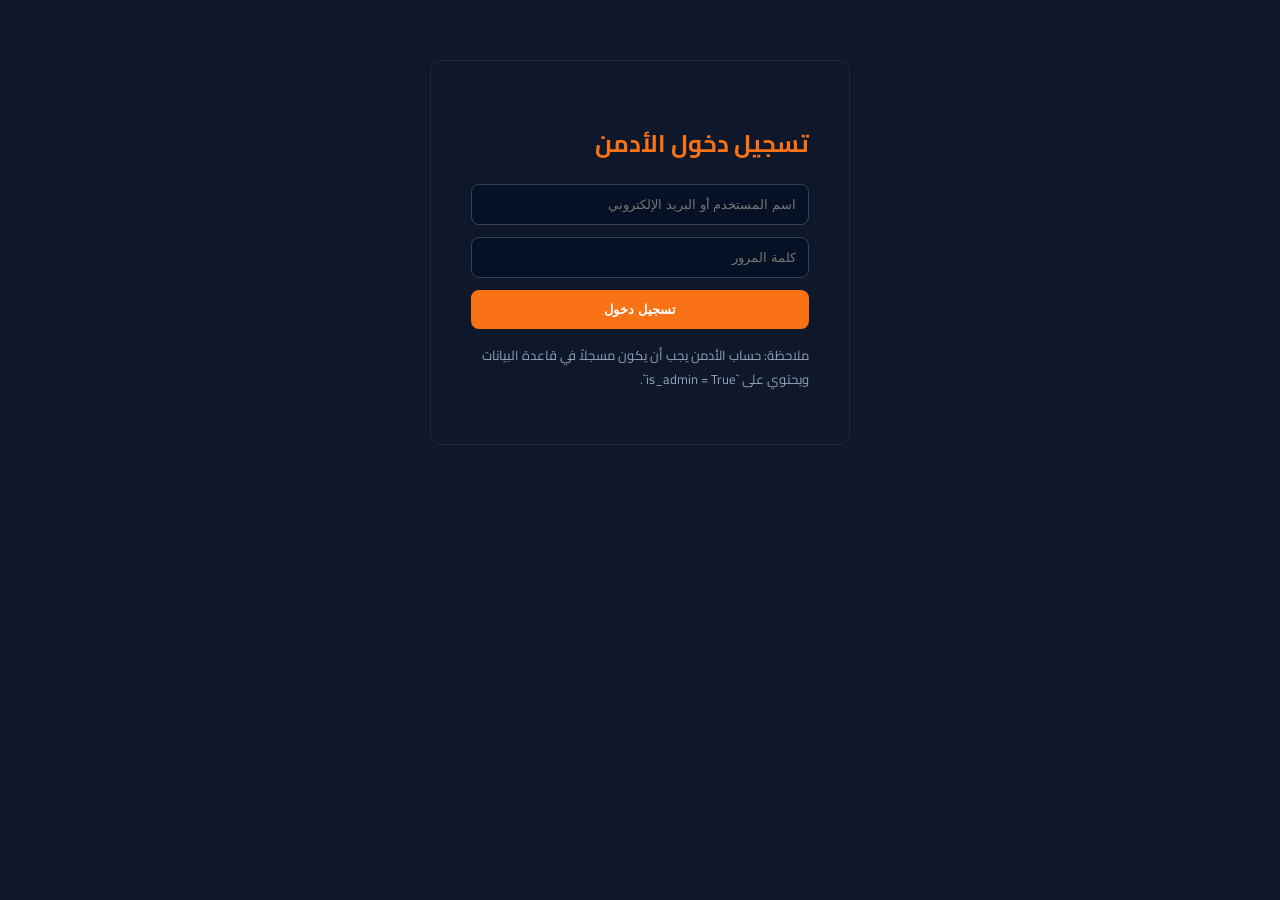
<file: admin/admin_login.html>
<!DOCTYPE html>
<html lang="ar">
<head>
    <meta charset="utf-8">
    <meta name="viewport" content="width=device-width, initial-scale=1">
    <title>Admin Login - Joo Optics</title>
    <link rel="stylesheet" href="admin.css">
<link rel="icon" type="image/svg+xml" href="../favicon.svg">
</head>
<body>
    <div class="login-container" style="direction: rtl; padding:40px; max-width:420px; margin:60px auto; background:#0F172A; border:1px solid #1e293b; border-radius:12px; color:#E2E8F0;">
        <h2 style="color:#F97316; margin-bottom:18px;">تسجيل دخول الأدمن</h2>
        <div id="msg" style="margin-bottom:12px; color:#fca5a5;"></div>
        <form id="adminLoginForm">
            <div style="display:flex; flex-direction:column; gap:12px;">
                <input id="username" placeholder="اسم المستخدم أو البريد الإلكتروني" required style="padding:12px; background:#071126; border:1px solid #334155; color:#fff; border-radius:8px;"/>
                <input id="password" type="password" placeholder="كلمة المرور" required style="padding:12px; background:#071126; border:1px solid #334155; color:#fff; border-radius:8px;"/>
                <button type="submit" style="padding:12px; background:#F97316; border:none; color:#fff; border-radius:8px; font-weight:700; cursor:pointer;">تسجيل دخول</button>
            </div>
        </form>
        <p style="margin-top:14px; color:#94a3b8; font-size:13px;">ملاحظة: حساب الأدمن يجب أن يكون مسجلاً في قاعدة البيانات ويحتوي على `is_admin = True`.</p>
    </div>

    <script>
    document.getElementById('adminLoginForm').addEventListener('submit', async function(e) {
        e.preventDefault();
        const msg = document.getElementById('msg');
        msg.textContent = '';
        const username = document.getElementById('username').value.trim();
        const password = document.getElementById('password').value;

        try {
            const res = await fetch('/api/auth/login', {
                method: 'POST',
                headers: { 'Content-Type': 'application/json' },
                body: JSON.stringify({ username, password })
            });
            const data = await res.json();
            if (!data.success) {
                msg.textContent = data.message || 'خطأ في بيانات الدخول';
                return;
            }

            const token = data.data && data.data.access_token;
            if (!token) {
                msg.textContent = 'لم يتم استلام رمز الدخول (token)';
                return;
            }

            // حفظ التوكن في localStorage كما يعتمد عليه باقي الواجهات
            localStorage.setItem('authToken', token);

            // تحقق سريع من صلاحيات الأدمن عبر طلب الإحصاءات
            const statsRes = await fetch('/api/admin/dashboard-stats', {
                headers: { 'Authorization': 'Bearer ' + token }
            });
            if (statsRes.status === 200) {
                window.location.href = 'admin.html';
            } else if (statsRes.status === 403) {
                // ليس أدمن
                localStorage.removeItem('authToken');
                msg.textContent = 'الحساب لا يملك صلاحيات الأدمن';
            } else {
                // أي خطأ آخر
                const txt = await statsRes.text();
                console.error(txt);
                window.location.href = 'admin.html';
            }

        } catch (err) {
            console.error(err);
            msg.textContent = 'خطأ أثناء محاولة الاتصال بالخادم';
        }
    });
    </script>
</body>
</html>
</file>
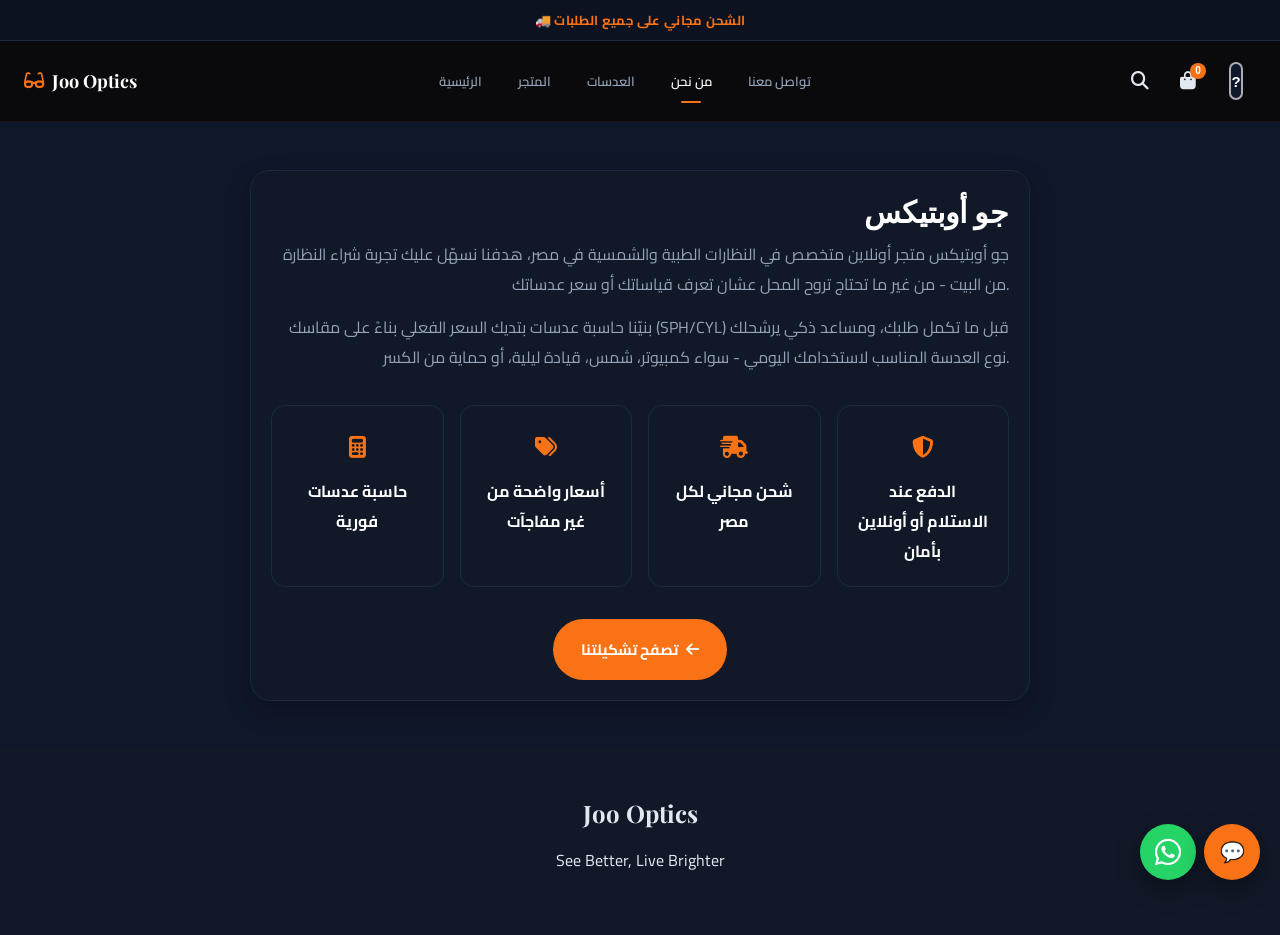
<file: front j/about.html>
<!DOCTYPE html>
<html lang="ar" dir="ltr">
<head>
<meta charset="UTF-8">
<meta name="viewport" content="width=device-width, initial-scale=1.0">
<title>من نحن - Joo Optics</title>
<meta name="description" content="تعرف على Joo Optics - متجرك لشراء النظارات الطبية والشمسية أونلاين في مصر، مع حاسبة عدسات فورية وأسعار واضحة.">
<meta name="robots" content="index, follow">
<meta property="og:type" content="website">
<meta property="og:site_name" content="Joo Optics">
<meta property="og:title" content="من نحن - Joo Optics">
<meta property="og:locale" content="ar_EG">
<link rel="stylesheet" href="https://cdnjs.cloudflare.com/ajax/libs/font-awesome/6.4.0/css/all.min.css">
<link rel="stylesheet" href="style.css">
<link rel="icon" type="image/svg+xml" href="favicon.svg">
</head>
<body>
<div class="announcement-bar">🚚 الشحن مجاني على جميع الطلبات</div>

<header>
    <button class="header-icon-btn nav-toggle-btn" onclick="toggleMobileNav()" aria-label="القائمة">
        <i class="fa-solid fa-bars"></i>
    </button>

    <a href="index.html" style="text-decoration:none;">
        <span class="site-logo"><i class="fa-solid fa-glasses logo-mark"></i> Joo Optics</span>
    </a>

    <nav id="mainNav">
        <a href="index.html">الرئيسية</a>
        <a href="shop.html">المتجر</a>
        <a href="index.html#lens-calculator-section">العدسات</a>
        <a href="about.html" class="active">من نحن</a>
        <a href="contact.html">تواصل معنا</a>
    </nav>

    <div class="header-actions">
        <form class="header-search-form" id="headerSearchForm">
            <input type="text" id="headerSearchInput" placeholder="ابحث عن نظارة...">
        </form>
        <button type="button" class="header-icon-btn" onclick="toggleHeaderSearch()" aria-label="بحث">
            <i class="fa-solid fa-magnifying-glass"></i>
        </button>
        <button type="button" class="header-icon-btn" onclick="showCart()" aria-label="السلة">
            <i class="fa-solid fa-bag-shopping"></i>
            <span class="cart-badge" id="cart-count">0</span>
        </button>
        <button id="userButton" class="header-icon-btn" onclick="toggleUserMenu()" aria-label="الحساب">
            <span id="userAvatarBubble" class="header-avatar">?</span>
        </button>
    </div>

    <div id="userMenu" class="user-dropdown" style="display: none;">
        <button id="loginMenuBtn" onclick="window.location.href='/login.html'">تسجيل الدخول / إنشاء حساب</button>
        <button id="logoutMenuBtn" onclick="logout()" class="danger" style="display: none;">تسجيل الخروج</button>
        <button id="userInfoBtn" onclick="showUserInfo()" style="display: none;">حسابي</button>
    </div>
</header>

<section class="section reveal">
    <div class="card" style="max-width: 780px; margin: 0 auto; text-align: right;">
        <h1 style="font-family:'Playfair Display', serif; color: white; margin-bottom: var(--space-2);">جو أوبتيكس</h1>
        <p style="color: var(--color-text-muted); font-size: var(--text-md); line-height: 1.9;">
            جو أوبتيكس متجر أونلاين متخصص في النظارات الطبية والشمسية في مصر، هدفنا نسهّل عليك تجربة شراء النظارة من البيت - من غير ما تحتاج تروح المحل عشان تعرف قياساتك أو سعر عدساتك.
        </p>
        <p style="color: var(--color-text-muted); font-size: var(--text-md); line-height: 1.9;">
            بنيّنا حاسبة عدسات بتديك السعر الفعلي بناءً على مقاسك (SPH/CYL) قبل ما تكمل طلبك، ومساعد ذكي يرشحلك نوع العدسة المناسب لاستخدامك اليومي - سواء كمبيوتر، شمس، قيادة ليلية، أو حماية من الكسر.
        </p>

        <div style="display:grid; grid-template-columns: repeat(auto-fit, minmax(160px, 1fr)); gap: var(--space-4); margin: var(--space-8) 0;">
            <div style="text-align:center; background: var(--color-surface); border:1px solid var(--color-border); border-radius: var(--radius-md); padding: var(--space-5);">
                <div style="color: var(--color-accent); font-size: 22px; margin-bottom: var(--space-2);"><i class="fa-solid fa-calculator"></i></div>
                <strong style="color:white;">حاسبة عدسات فورية</strong>
            </div>
            <div style="text-align:center; background: var(--color-surface); border:1px solid var(--color-border); border-radius: var(--radius-md); padding: var(--space-5);">
                <div style="color: var(--color-accent); font-size: 22px; margin-bottom: var(--space-2);"><i class="fa-solid fa-tags"></i></div>
                <strong style="color:white;">أسعار واضحة من غير مفاجآت</strong>
            </div>
            <div style="text-align:center; background: var(--color-surface); border:1px solid var(--color-border); border-radius: var(--radius-md); padding: var(--space-5);">
                <div style="color: var(--color-accent); font-size: 22px; margin-bottom: var(--space-2);"><i class="fa-solid fa-truck-fast"></i></div>
                <strong style="color:white;">شحن مجاني لكل مصر</strong>
            </div>
            <div style="text-align:center; background: var(--color-surface); border:1px solid var(--color-border); border-radius: var(--radius-md); padding: var(--space-5);">
                <div style="color: var(--color-accent); font-size: 22px; margin-bottom: var(--space-2);"><i class="fa-solid fa-shield-halved"></i></div>
                <strong style="color:white;">الدفع عند الاستلام أو أونلاين بأمان</strong>
            </div>
        </div>

        <div style="text-align:center; margin-top: var(--space-6);">
            <a class="hero-cta" href="shop.html">تصفح تشكيلتنا <i class="fa-solid fa-arrow-left"></i></a>
        </div>
    </div>
</section>

<footer class="ending-page reveal">
    <h2>Joo Optics</h2>
    <p>See Better, Live Brighter</p>
</footer>
<script src="tracking.js"></script>
<script src="toast.js"></script>
<script src="frontend.js"></script>
<script src="chat-widget.js"></script>
</body>
</html>
</file>
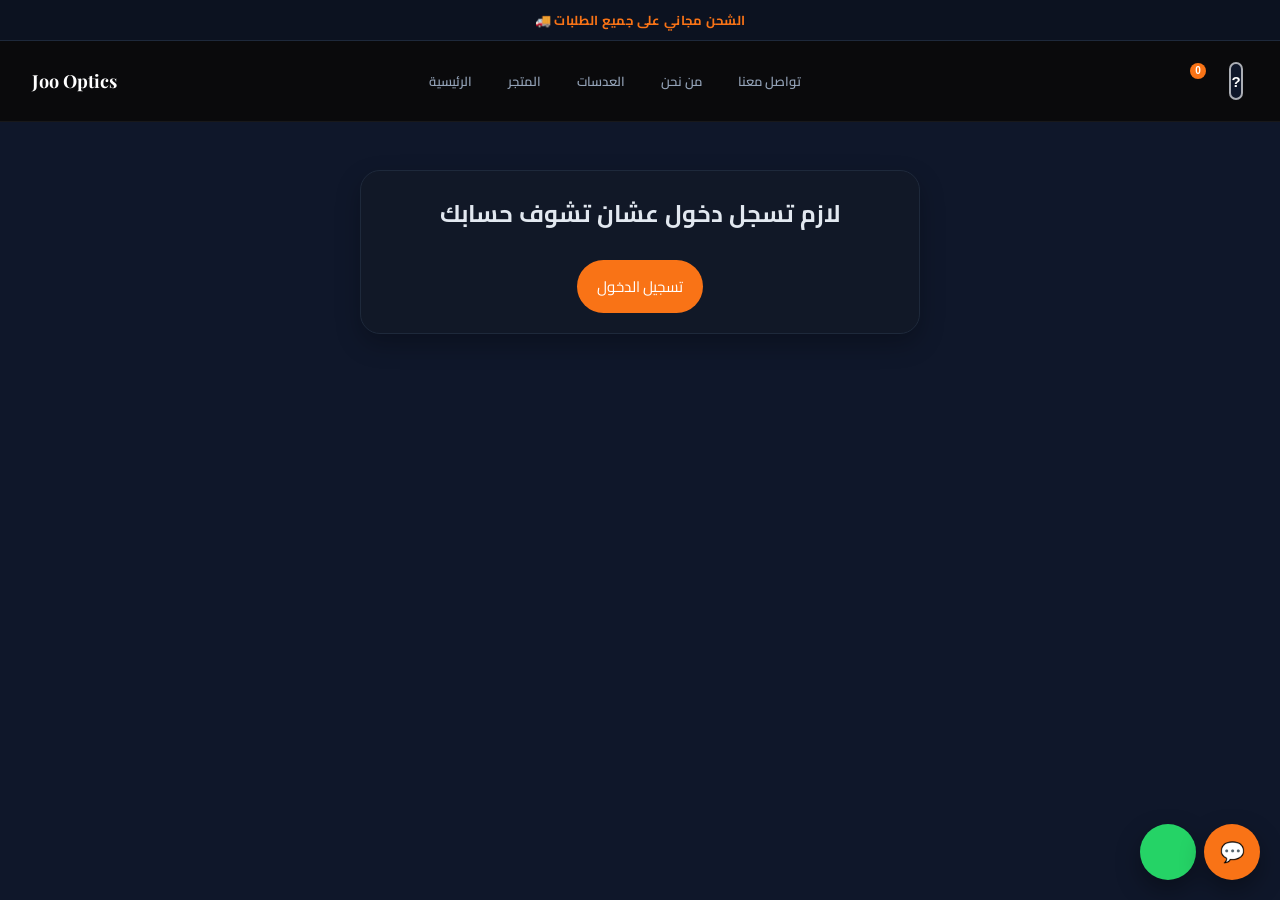
<file: front j/account.html>
<!DOCTYPE html>
<html lang="ar" dir="ltr">
<head>
<meta charset="UTF-8">
<meta name="viewport" content="width=device-width, initial-scale=1.0">
<title>حسابي - Joo Optics</title>
<meta name="description" content="إدارة حسابك في Joo Optics - بياناتك الشخصية، عناوين الشحن، وسجل مشترياتك.">
<meta name="robots" content="noindex, follow">
<meta property="og:type" content="website">
<meta property="og:site_name" content="Joo Optics">
<meta property="og:title" content="حسابي - Joo Optics">
<meta property="og:description" content="إدارة حسابك في Joo Optics - بياناتك الشخصية، عناوين الشحن، وسجل مشترياتك.">
<meta property="og:locale" content="ar_EG">
<meta property="og:image" content="/images/logo.jpg">
<meta name="geo.region" content="EG">
<meta name="geo.placename" content="Egypt">
<link rel="stylesheet" href="style.css">
<link rel="icon" type="image/svg+xml" href="favicon.svg">
</head>
<body>
        <div class="announcement-bar">🚚 الشحن مجاني على جميع الطلبات</div>
<header>
    <button class="header-icon-btn nav-toggle-btn" onclick="toggleMobileNav()" aria-label="القائمة">
        <i class="fa-solid fa-bars"></i>
    </button>

    <a href="index.html" style="text-decoration:none;">
        <span class="site-logo"><i class="fa-solid fa-glasses logo-mark"></i> Joo Optics</span>
    </a>

    <nav id="mainNav">
        <a href="index.html">الرئيسية</a>
        <a href="shop.html">المتجر</a>
        <a href="index.html#lens-calculator-section">العدسات</a>
        <a href="about.html">من نحن</a>
        <a href="contact.html">تواصل معنا</a>
    </nav>

    <div class="header-actions">
        <form class="header-search-form" id="headerSearchForm">
            <input type="text" id="headerSearchInput" placeholder="ابحث عن نظارة...">
        </form>
        <button type="button" class="header-icon-btn" onclick="toggleHeaderSearch()" aria-label="بحث">
            <i class="fa-solid fa-magnifying-glass"></i>
        </button>
        <button type="button" class="header-icon-btn" onclick="showCart()" aria-label="السلة">
            <i class="fa-solid fa-bag-shopping"></i>
            <span class="cart-badge" id="cart-count">0</span>
        </button>
        <button id="userButton" class="header-icon-btn" onclick="toggleUserMenu()" aria-label="الحساب">
            <span id="userAvatarBubble" class="header-avatar">?</span>
        </button>
    </div>

    <div id="userMenu" class="user-dropdown" style="display: none;">
        <button id="loginMenuBtn" onclick="window.location.href='/login.html'">تسجيل الدخول / إنشاء حساب</button>
        <button id="logoutMenuBtn" onclick="logout()" class="danger" style="display: none;">تسجيل الخروج</button>
        <button id="userInfoBtn" onclick="showUserInfo()" style="display: none;">حسابي</button>
    </div>
</header>

    <!-- If you're seeing a blank page here instead of your account, open
         this page through the running server (http://127.0.0.1:5000/account.html),
         not by double-clicking the file directly - relative /api/... calls
         only work when the page is served, not opened as a local file. -->

    <h1 class="sr-only">حسابي في Joo Optics</h1>

    <div id="account-fatal-error" class="section" dir="rtl" style="display:none; max-width:600px; margin:0 auto; text-align:center;">
        <div class="card">
            <h2 style="color:#ef4444;">حصلت مشكلة أثناء تحميل حسابك</h2>
            <p id="account-fatal-error-message" class="product-meta"></p>
            <p class="product-meta">لو المشكلة فضلت، كلمنا وابعتلنا لقطة شاشة لهذه الرسالة.</p>
        </div>
    </div>

    <div id="account-guest-notice" class="section" dir="rtl" style="display:none; max-width:600px; margin:0 auto; text-align:center;">
        <div class="card">
            <h2>لازم تسجل دخول عشان تشوف حسابك</h2>
            <a class="button" href="login.html">تسجيل الدخول</a>
        </div>
    </div>

    <section class="section account-shell" id="account-page" dir="rtl" style="display:none;">
        <aside class="account-sidebar">
            <div class="account-sidebar-user">
                <div class="account-avatar" id="account-avatar">?</div>
                <div>
                    <strong id="account-sidebar-username">-</strong>
                    <div class="product-meta" id="account-sidebar-since"></div>
                </div>
            </div>
            <nav class="account-nav">
                <button type="button" class="account-nav-btn active" data-tab="overview">📊 نظرة عامة</button>
                <button type="button" class="account-nav-btn" data-tab="profile">👤 بياناتي</button>
                <button type="button" class="account-nav-btn" data-tab="addresses">📍 العناوين</button>
                <button type="button" class="account-nav-btn" data-tab="security">🔒 الأمان</button>
                <button type="button" class="account-nav-btn" data-tab="orders">📦 طلباتي</button>
            </nav>
        </aside>

        <div class="account-main">
            <!-- Overview -->
            <div id="tab-overview" class="account-tab-content card active">
                <h3>أهلاً بيك، <span id="overview-username">-</span></h3>
                <div class="account-stats">
                    <div class="account-stat-card">
                        <div class="account-stat-value" id="stat-total-orders">-</div>
                        <div class="product-meta">إجمالي الطلبات</div>
                    </div>
                    <div class="account-stat-card">
                        <div class="account-stat-value" id="stat-addresses">-</div>
                        <div class="product-meta">العناوين المحفوظة</div>
                    </div>
                    <div class="account-stat-card">
                        <div class="account-stat-value" id="stat-last-order">-</div>
                        <div class="product-meta">آخر طلب</div>
                    </div>
                </div>
                <h3 style="margin-top:30px;">آخر طلباتك</h3>
                <div id="overview-recent-orders"></div>
            </div>

            <!-- Profile -->
            <div id="tab-profile" class="account-tab-content card" style="display:none;">
                <h3>البيانات الشخصية</h3>
                <form id="profileForm">
                    <label class="lens-label" for="profileUsername">اسم المستخدم</label>
                    <input class="lens-input account-full-input" type="text" id="profileUsername" required>

                    <label class="lens-label" for="profileEmail">البريد الإلكتروني</label>
                    <input class="lens-input account-full-input" type="email" id="profileEmail" required>

                    <label class="lens-label" for="profileDob">تاريخ الميلاد</label>
                    <input class="lens-input account-full-input" type="date" id="profileDob">

                    <button type="submit" class="button">حفظ التغييرات</button>
                </form>
                <p class="account-msg" id="profileMsg"></p>
            </div>

            <!-- Addresses -->
            <div id="tab-addresses" class="account-tab-content card" style="display:none;">
                <h3>عناوين الشحن</h3>
                <div id="addressList" class="address-list"></div>

                <details>
                    <summary style="cursor:pointer; color:#F97316;">+ إضافة عنوان جديد</summary>
                    <form id="addressForm" class="account-address-form">
                        <label class="lens-label" for="addressCity">المدينة</label>
                        <input class="lens-input account-full-input" type="text" id="addressCity" required>

                        <label class="lens-label" for="addressFull">العنوان بالتفصيل</label>
                        <input class="lens-input account-full-input" type="text" id="addressFull" required>

                        <label class="lens-label" for="addressPhone">رقم التليفون</label>
                        <input class="lens-input account-full-input" type="text" id="addressPhone" required>

                        <label class="lens-label" style="display:flex; align-items:center; gap:8px;">
                            <input type="checkbox" id="addressIsDefault"> اجعله العنوان الافتراضي
                        </label>

                        <button type="submit" class="button">إضافة العنوان</button>
                    </form>
                </details>
                <p class="account-msg" id="addressMsg"></p>
            </div>

            <!-- Security -->
            <div id="tab-security" class="account-tab-content card" style="display:none;">
                <h3>تغيير كلمة السر</h3>
                <form id="passwordForm">
                    <label class="lens-label" for="oldPassword">كلمة السر الحالية</label>
                    <input class="lens-input account-full-input" type="password" id="oldPassword" required>

                    <label class="lens-label" for="newPassword">كلمة السر الجديدة</label>
                    <input class="lens-input account-full-input" type="password" id="newPassword" minlength="6" required>

                    <label class="lens-label" for="confirmPassword">تأكيد كلمة السر الجديدة</label>
                    <input class="lens-input account-full-input" type="password" id="confirmPassword" minlength="6" required>

                    <button type="submit" class="button">تحديث كلمة السر</button>
                </form>
                <p class="account-msg" id="passwordMsg"></p>
            </div>

            <!-- Orders -->
            <div id="tab-orders" class="account-tab-content card" style="display:none;">
                <h3>سجل المشتريات</h3>
                <div id="ordersList"></div>
            </div>
        </div>
    </section>

    <script src="tracking.js"></script>
    <script src="toast.js"></script>
    <script src="frontend.js"></script>
    <script src="account.js"></script>
    <script src="chat-widget.js"></script>
</body>
</html>
</file>
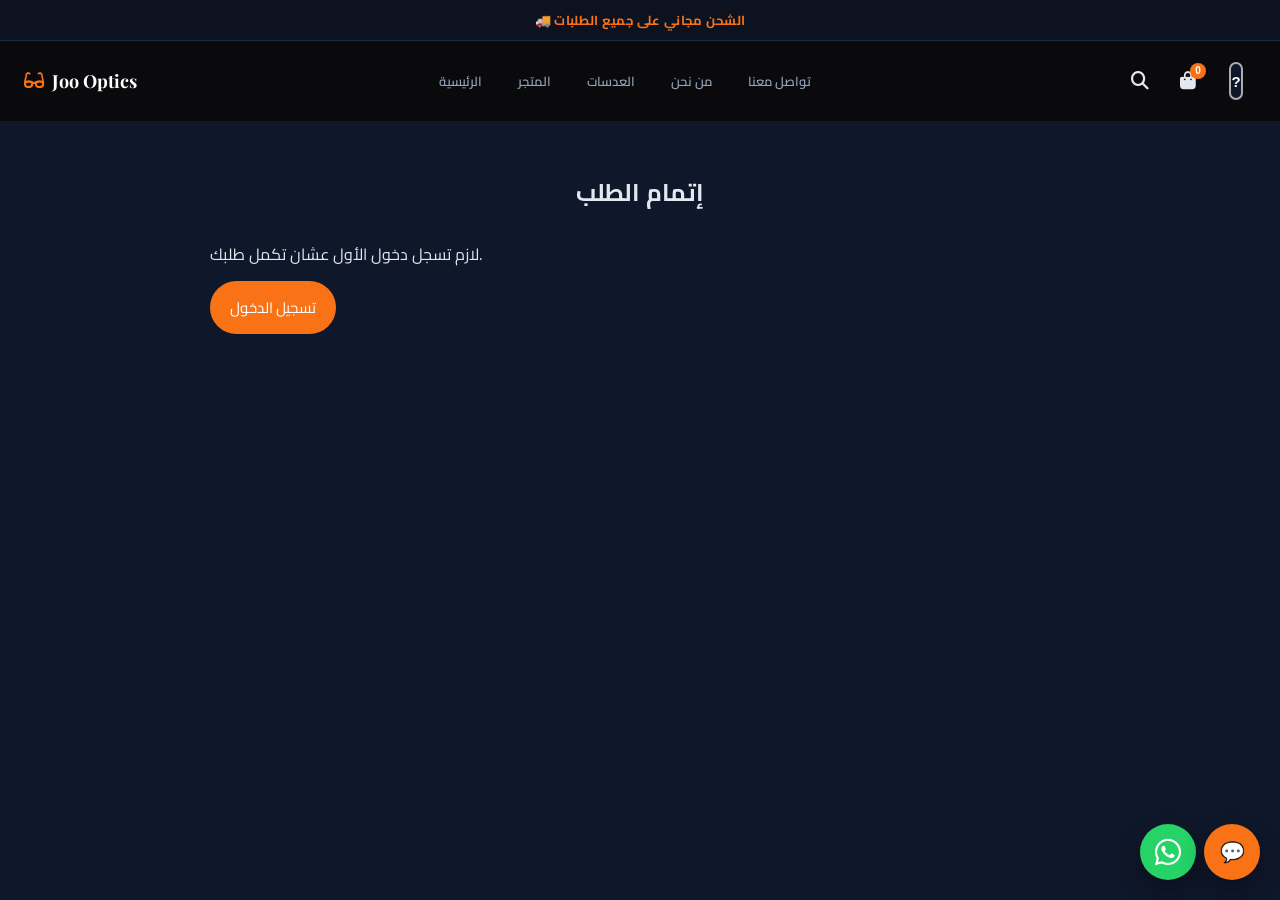
<file: front j/checkout.html>
<!DOCTYPE html>
<html lang="ar" dir="ltr">
<head>
<meta charset="UTF-8">
<meta name="viewport" content="width=device-width, initial-scale=1.0">
<title>Joo Optics - إتمام الطلب</title>
<meta name="description" content="إتمام طلبك في Joo Optics - اختر عنوان الشحن وطريقة الدفع.">
<meta name="robots" content="noindex, follow">
<meta property="og:type" content="website">
<meta property="og:site_name" content="Joo Optics">
<meta property="og:title" content="Joo Optics - Checkout">
<meta property="og:description" content="إتمام طلبك في Joo Optics - اختر عنوان الشحن وطريقة الدفع.">
<meta property="og:locale" content="ar_EG">
<meta property="og:image" content="/images/logo.jpg">
<meta name="geo.region" content="EG">
<meta name="geo.placename" content="Egypt">
<link rel="stylesheet" href="https://cdnjs.cloudflare.com/ajax/libs/font-awesome/6.4.0/css/all.min.css">
<link rel="stylesheet" href="style.css">
<link rel="icon" type="image/svg+xml" href="favicon.svg">
</head>
<body>
        <div class="announcement-bar">🚚 الشحن مجاني على جميع الطلبات</div>
<header>
    <button class="header-icon-btn nav-toggle-btn" onclick="toggleMobileNav()" aria-label="القائمة">
        <i class="fa-solid fa-bars"></i>
    </button>

    <a href="index.html" style="text-decoration:none;">
        <span class="site-logo"><i class="fa-solid fa-glasses logo-mark"></i> Joo Optics</span>
    </a>

    <nav id="mainNav">
        <a href="index.html">الرئيسية</a>
        <a href="shop.html">المتجر</a>
        <a href="index.html#lens-calculator-section">العدسات</a>
        <a href="about.html">من نحن</a>
        <a href="contact.html">تواصل معنا</a>
    </nav>

    <div class="header-actions">
        <form class="header-search-form" id="headerSearchForm">
            <input type="text" id="headerSearchInput" placeholder="ابحث عن نظارة...">
        </form>
        <button type="button" class="header-icon-btn" onclick="toggleHeaderSearch()" aria-label="بحث">
            <i class="fa-solid fa-magnifying-glass"></i>
        </button>
        <button type="button" class="header-icon-btn" onclick="showCart()" aria-label="السلة">
            <i class="fa-solid fa-bag-shopping"></i>
            <span class="cart-badge" id="cart-count">0</span>
        </button>
        <button id="userButton" class="header-icon-btn" onclick="toggleUserMenu()" aria-label="الحساب">
            <span id="userAvatarBubble" class="header-avatar">?</span>
        </button>
    </div>

    <div id="userMenu" class="user-dropdown" style="display: none;">
        <button id="loginMenuBtn" onclick="window.location.href='/login.html'">تسجيل الدخول / إنشاء حساب</button>
        <button id="logoutMenuBtn" onclick="logout()" class="danger" style="display: none;">تسجيل الخروج</button>
        <button id="userInfoBtn" onclick="showUserInfo()" style="display: none;">حسابي</button>
    </div>
</header>

    <section class="section checkout-page" id="checkout-page">
        <h1 class="page-title">إتمام الطلب</h1>

        <div id="checkout-guest-notice" style="display:none;">
            <p>لازم تسجل دخول الأول عشان تكمل طلبك.</p>
            <a class="button" href="login.html">تسجيل الدخول</a>
        </div>

        <div id="checkout-empty-notice" style="display:none;">
            <p>سلة مشترياتك فاضية.</p>
            <a class="button" href="shop.html">أكمل التسوق</a>
        </div>

        <div id="checkout-content" style="display:none;">
            <div class="card">
                <h3>منتجاتك</h3>
                <div id="checkoutItems"></div>
            </div>

            <div class="card" style="margin-top:15px; padding:15px;">
                <div style="display:flex; gap:8px; align-items:center; flex-wrap:wrap;">
                    <label class="lens-label" style="margin:0; white-space:nowrap;">هل لديك كود خصم؟</label>
                    <input type="text" id="couponCodeInput" placeholder="أدخل كود الخصم" class="lens-input" style="flex:1; min-width:150px; margin:0; text-transform:uppercase;">
                    <button type="button" id="applyCouponBtn" class="table-action-btn" style="white-space:nowrap;">تطبيق</button>
                </div>
                <p id="couponMsg" style="margin:8px 0 0 0; font-size:13px;"></p>
                <div id="appliedCouponRow" style="display:none; margin-top:8px; align-items:center; justify-content:space-between;">
                    <span style="color:#22c55e; font-size:14px;">✓ تم تطبيق الكود: <strong id="appliedCouponCode"></strong></span>
                    <button type="button" id="removeCouponBtn" class="table-action-btn" style="font-size:12px; padding:4px 10px;">إزالة</button>
                </div>
            </div>

            <div class="card" style="margin-top:20px;">
                <h3>عدسات طبية</h3>
                <label class="lens-label" style="display:flex; align-items:center; gap:8px; font-weight:normal;">
                    <input type="radio" name="needsPrescription" value="no" checked> لا - دي نظارة جاهزة (بدون عدسات طبية)
                </label>
                <label class="lens-label" style="display:flex; align-items:center; gap:8px; font-weight:normal;">
                    <input type="radio" name="needsPrescription" value="yes"> نعم - عايز أركّب عدسات طبية
                </label>

                <div id="prescriptionFieldsGroup" style="display:none; margin-top:15px;">
                    <div id="lensTargetGroup" style="display:none; margin-bottom:15px;">
                        <label class="lens-label">العدسات هتتركب على:</label>
                        <label class="lens-label" style="display:flex; align-items:center; gap:8px; font-weight:normal;">
                            <input type="radio" name="lensTarget" value="all" checked> كل النظارات في السلة
                        </label>
                        <label class="lens-label" style="display:flex; align-items:center; gap:8px; font-weight:normal;">
                            <input type="radio" name="lensTarget" value="single"> نظارة واحدة بس
                        </label>
                        <select id="lensTargetProductSelect" class="lens-select account-full-input" style="display:none; margin-top:8px;"></select>
                    </div>

                    <p class="product-meta" id="prescriptionScopeNote">الكشف ونوع العدسة اللي هتختارهم هيتطبقوا على كل منتجات الطلب.</p>

                    <label class="lens-label" for="prescriptionSelect">الكشف الطبي</label>
                    <select id="prescriptionSelect" class="lens-select account-full-input"></select>

                    <div id="lensQuoteArea" style="margin-top:15px;">
                        <p class="product-meta">اختار كشف فوق عشان تشوف خيارات وأسعار العدسات.</p>
                    </div>

                    <details style="margin-top:15px;">
                        <summary style="cursor:pointer; color:#F97316;">+ رفع كشف جديد</summary>
                        <form id="newPrescriptionForm" style="margin-top:15px;">
                            <div class="lens-table-container">
                                <table class="lens-table">
                                    <thead>
                                        <tr><th></th><th>SPH</th><th>CYL</th><th>AXIS</th></tr>
                                    </thead>
                                    <tbody>
                                        <tr>
                                            <td class="eye-label">يمين</td>
                                            <td><input class="lens-input" type="number" step="0.25" id="np-sph-r" required></td>
                                            <td><input class="lens-input" type="number" step="0.25" id="np-cyl-r" required></td>
                                            <td><input class="lens-input" type="number" step="1" id="np-axis-r" required></td>
                                        </tr>
                                        <tr>
                                            <td class="eye-label">شمال</td>
                                            <td><input class="lens-input" type="number" step="0.25" id="np-sph-l" required></td>
                                            <td><input class="lens-input" type="number" step="0.25" id="np-cyl-l" required></td>
                                            <td><input class="lens-input" type="number" step="1" id="np-axis-l" required></td>
                                        </tr>
                                    </tbody>
                                </table>
                            </div>
                            <div class="upload-zone">
                                <p class="upload-instruction">ارفع صورة الكشف بتاعك</p>
                                <input type="file" id="np-file" accept="image/*,application/pdf" required>
                            </div>
                            <button type="submit" class="button">رفع الكشف</button>
                        </form>
                    </details>
                </div>
            </div>

            <div class="card" style="margin-top:20px;">
                <h3>عنوان الشحن</h3>
                <select id="addressSelect" class="lens-select account-full-input"></select>

                <details style="margin-top:15px;">
                    <summary style="cursor:pointer; color:#F97316;">+ إضافة عنوان جديد</summary>
                    <form id="newAddressForm" style="margin-top:15px;">
                        <label class="lens-label">المدينة</label>
                        <input class="lens-input account-full-input" type="text" id="np-city" required>
                        <label class="lens-label">العنوان بالتفصيل</label>
                        <input class="lens-input account-full-input" type="text" id="np-address" required>
                        <label class="lens-label">رقم الموبايل</label>
                        <input class="lens-input account-full-input" type="text" id="np-phone" required>
                        <button type="submit" class="button">حفظ العنوان</button>
                    </form>
                </details>
            </div>

            <div class="card" style="margin-top:20px;">
                <h3>طريقة الدفع</h3>
                <label class="lens-label" style="display:flex; align-items:center; gap:8px; font-weight:normal;">
                    <input type="radio" name="paymentMethod" value="cash" checked> الدفع عند الاستلام
                </label>
                <label class="lens-label" style="display:flex; align-items:center; gap:8px; font-weight:normal;">
                    <input type="radio" name="paymentMethod" value="paymob_card"> الدفع أونلاين دلوقتي (فيزا / محفظة إلكترونية)
                </label>
            </div>

            <div class="price-display-box">
                <p class="price-text" id="checkoutSubtotalRow" style="display:none; font-size:14px; color:#94a3b8;">الإجمالي قبل الخصم: <span id="checkoutSubtotal">0.00</span> جنيه</p>
                <p class="price-text" id="checkoutDiscountRow" style="display:none; font-size:14px; color:#22c55e;">الخصم: -<span id="checkoutDiscount">0.00</span> جنيه</p>
                <p class="price-text">الإجمالي: <span id="checkoutTotal">0.00</span> جنيه</p>
                <button type="button" id="placeOrderBtn" class="button">تأكيد الطلب</button>
            </div>
            <p class="account-msg" id="checkoutMsg"></p>
        </div>
    </section>

    <script src="tracking.js"></script>
    <script src="toast.js"></script>
    <script src="frontend.js"></script>
    <script src="checkout.js"></script>
    <script src="chat-widget.js"></script>
</body>
</html>
</file>
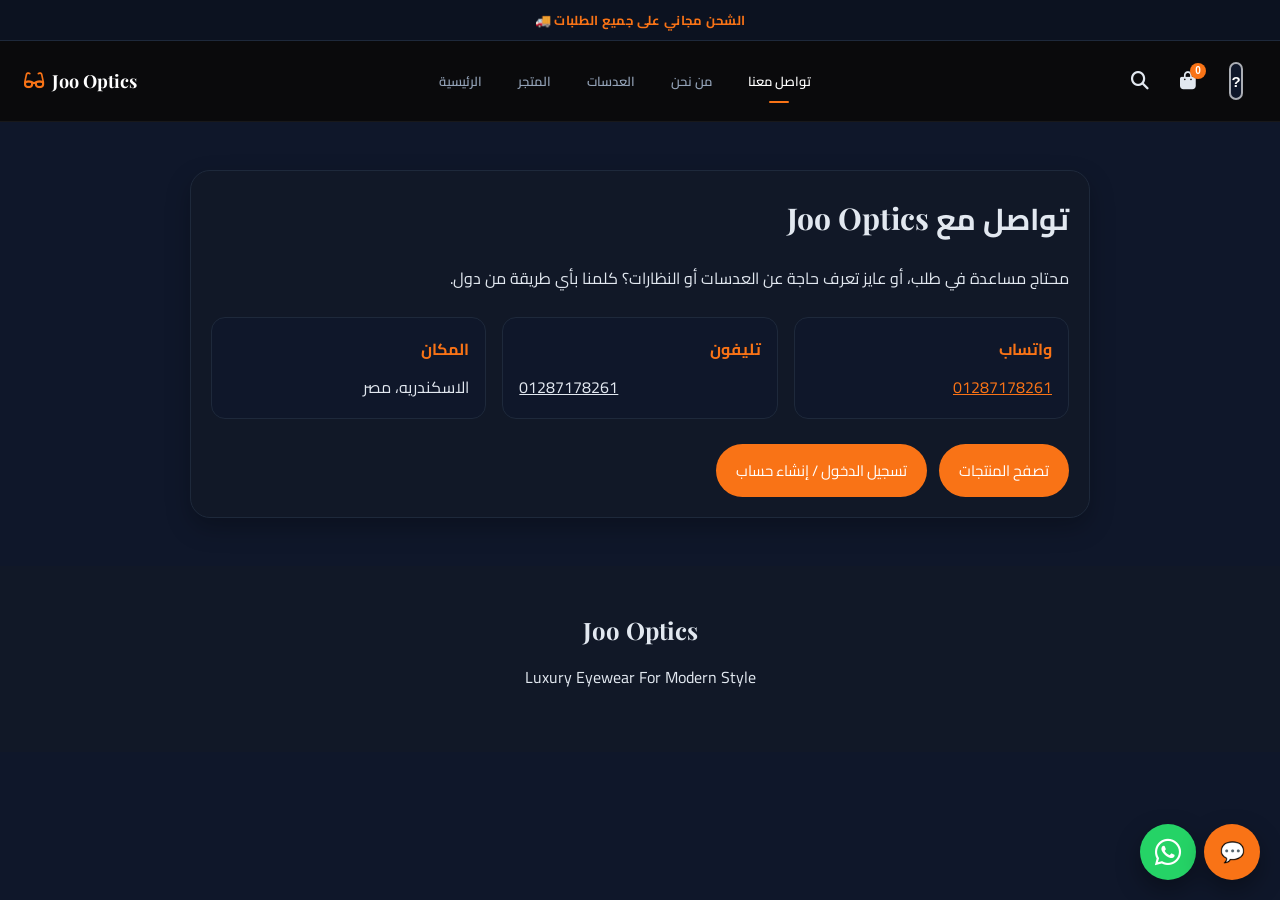
<file: front j/contact.html>
<!DOCTYPE html>
<html lang="ar" dir="ltr">
<head>
<meta charset="UTF-8">
<meta name="viewport" content="width=device-width, initial-scale=1.0">
<title>تواصل معنا - Joo Optics</title>
<meta name="description" content="تواصل مع فريق Joo Optics لأي استفسار عن النظارات الطبية والشمسية، أو لمتابعة طلبك في مصر.">
<meta name="keywords" content="تواصل Joo Optics, خدمة عملاء نظارات مصر">
<meta name="robots" content="index, follow">
<meta property="og:type" content="website">
<meta property="og:site_name" content="Joo Optics">
<meta property="og:title" content="تواصل معنا - Joo Optics">
<meta property="og:description" content="تواصل مع فريق Joo Optics لأي استفسار عن النظارات الطبية والشمسية، أو لمتابعة طلبك في مصر.">
<meta property="og:locale" content="ar_EG">
<meta property="og:image" content="/images/logo.jpg">
<meta name="geo.region" content="EG">
<meta name="geo.placename" content="Egypt">
<link rel="stylesheet" href="https://cdnjs.cloudflare.com/ajax/libs/font-awesome/6.4.0/css/all.min.css">
<link rel="stylesheet" href="style.css">
<link rel="icon" type="image/svg+xml" href="favicon.svg">
</head>
<body>
        <div class="announcement-bar">🚚 الشحن مجاني على جميع الطلبات</div>
<header>
    <button class="header-icon-btn nav-toggle-btn" onclick="toggleMobileNav()" aria-label="القائمة">
        <i class="fa-solid fa-bars"></i>
    </button>

    <a href="index.html" style="text-decoration:none;">
        <span class="site-logo"><i class="fa-solid fa-glasses logo-mark"></i> Joo Optics</span>
    </a>

    <nav id="mainNav">
        <a href="index.html">الرئيسية</a>
        <a href="shop.html">المتجر</a>
        <a href="index.html#lens-calculator-section">العدسات</a>
        <a href="about.html">من نحن</a>
        <a href="contact.html" class="active">تواصل معنا</a>
    </nav>

    <div class="header-actions">
        <form class="header-search-form" id="headerSearchForm">
            <input type="text" id="headerSearchInput" placeholder="ابحث عن نظارة...">
        </form>
        <button type="button" class="header-icon-btn" onclick="toggleHeaderSearch()" aria-label="بحث">
            <i class="fa-solid fa-magnifying-glass"></i>
        </button>
        <button type="button" class="header-icon-btn" onclick="showCart()" aria-label="السلة">
            <i class="fa-solid fa-bag-shopping"></i>
            <span class="cart-badge" id="cart-count">0</span>
        </button>
        <button id="userButton" class="header-icon-btn" onclick="toggleUserMenu()" aria-label="الحساب">
            <span id="userAvatarBubble" class="header-avatar">?</span>
        </button>
    </div>

    <div id="userMenu" class="user-dropdown" style="display: none;">
        <button id="loginMenuBtn" onclick="window.location.href='/login.html'">تسجيل الدخول / إنشاء حساب</button>
        <button id="logoutMenuBtn" onclick="logout()" class="danger" style="display: none;">تسجيل الخروج</button>
        <button id="userInfoBtn" onclick="showUserInfo()" style="display: none;">حسابي</button>
    </div>
</header>

    <section class="section reveal">
        <div class="card contact-card" dir="rtl">
            <h1>تواصل مع Joo Optics</h1>
            <p>محتاج مساعدة في طلب، أو عايز تعرف حاجة عن العدسات أو النظارات؟ كلمنا بأي طريقة من دول.</p>
            <div class="contact-grid">
                <div class="contact-item">
                    <strong>واتساب</strong>
                    <span><a href="https://wa.me/201287178261" target="_blank" rel="noopener" style="color:#F97316;" dir="ltr">01287178261</a></span>
                </div>
                <div class="contact-item">
                    <strong>تليفون</strong>
                    <span dir="ltr"><a href="tel:+201287178261" style="color:inherit;">01287178261</a></span>
                </div>
                <div class="contact-item">
                    <strong>المكان</strong>
                    <span>الاسكندريه، مصر</span>
                </div>
            </div>
            <div style="margin-top: 25px; display: flex; gap: 12px; flex-wrap: wrap;">
                <a class="button" href="shop.html">تصفح المنتجات</a>
                <a class="button" href="login.html">تسجيل الدخول / إنشاء حساب</a>
            </div>
        </div>
    </section>

    <footer class="ending-page reveal">
        <h2>Joo Optics</h2>
        <p>Luxury Eyewear For Modern Style</p>
    </footer>
<script src="tracking.js"></script>
<script src="toast.js"></script>
    <script src="frontend.js"></script>
    <script src="chat-widget.js"></script>
</body>
</html>
</file>
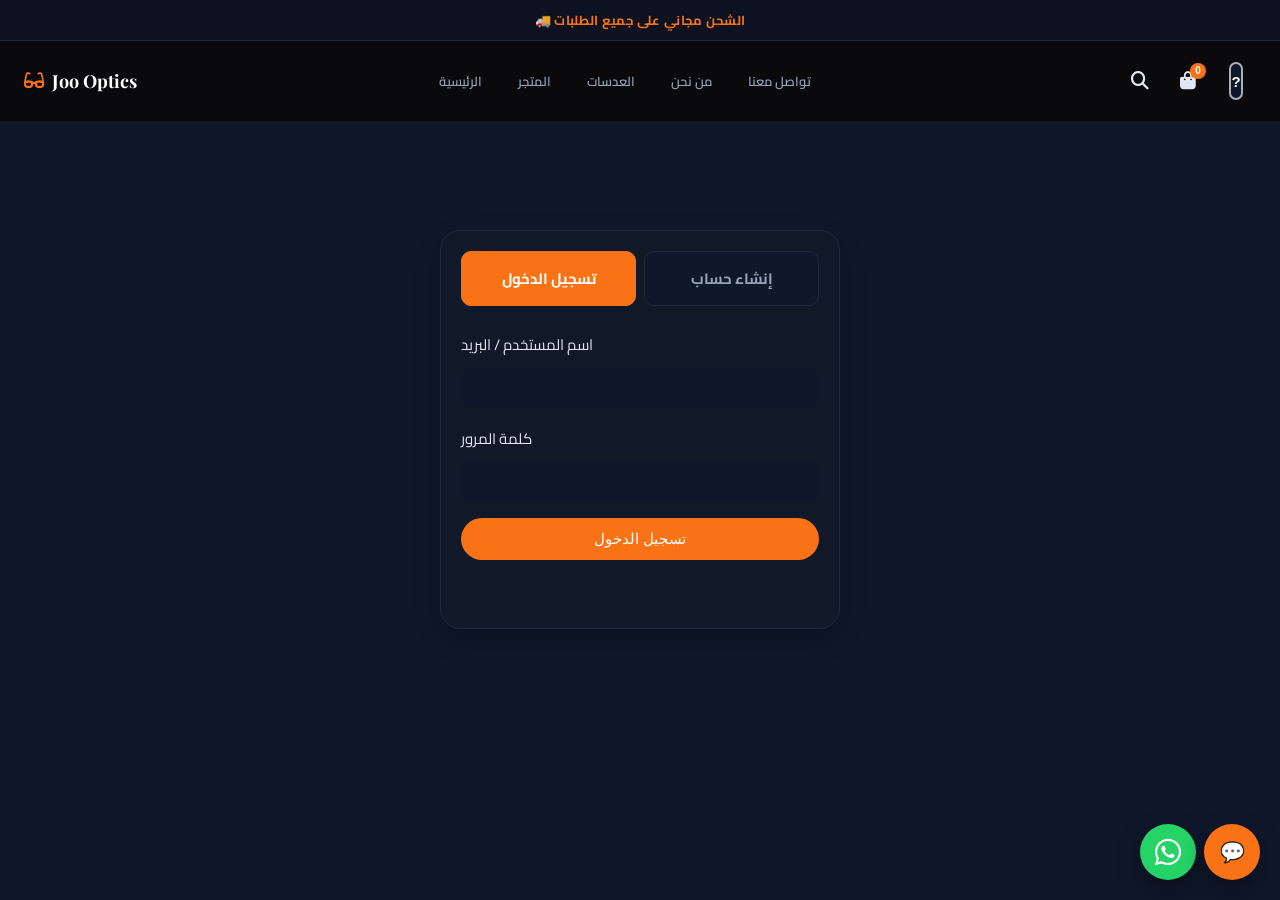
<file: front j/login.html>
<!DOCTYPE html>
<html lang="ar" dir="ltr">
<head>
    <meta charset="UTF-8">
    <meta name="viewport" content="width=device-width, initial-scale=1.0">
    <title>تسجيل الدخول - Joo Optics</title>
    <meta name="description" content="سجل دخول أو اعمل حساب جديد في Joo Optics عشان تطلب نظارتك المفضلة وتتابع طلباتك.">
<meta name="keywords" content="تسجيل دخول Joo Optics">
<meta name="robots" content="noindex, follow">
<meta property="og:type" content="website">
<meta property="og:site_name" content="Joo Optics">
<meta property="og:title" content="تسجيل الدخول - Joo Optics">
<meta property="og:description" content="سجل دخول أو اعمل حساب جديد في Joo Optics عشان تطلب نظارتك المفضلة وتتابع طلباتك.">
<meta property="og:locale" content="ar_EG">
<meta property="og:image" content="/images/logo.jpg">
<meta name="geo.region" content="EG">
<meta name="geo.placename" content="Egypt">
<link rel="stylesheet" href="https://cdnjs.cloudflare.com/ajax/libs/font-awesome/6.4.0/css/all.min.css">
    <link rel="stylesheet" href="style.css">
<link rel="icon" type="image/svg+xml" href="favicon.svg">
</head>
<body>
        <div class="announcement-bar">🚚 الشحن مجاني على جميع الطلبات</div>
<header>
    <button class="header-icon-btn nav-toggle-btn" onclick="toggleMobileNav()" aria-label="القائمة">
        <i class="fa-solid fa-bars"></i>
    </button>

    <a href="index.html" style="text-decoration:none;">
        <span class="site-logo"><i class="fa-solid fa-glasses logo-mark"></i> Joo Optics</span>
    </a>

    <nav id="mainNav">
        <a href="index.html">الرئيسية</a>
        <a href="shop.html">المتجر</a>
        <a href="index.html#lens-calculator-section">العدسات</a>
        <a href="about.html">من نحن</a>
        <a href="contact.html">تواصل معنا</a>
    </nav>

    <div class="header-actions">
        <form class="header-search-form" id="headerSearchForm">
            <input type="text" id="headerSearchInput" placeholder="ابحث عن نظارة...">
        </form>
        <button type="button" class="header-icon-btn" onclick="toggleHeaderSearch()" aria-label="بحث">
            <i class="fa-solid fa-magnifying-glass"></i>
        </button>
        <button type="button" class="header-icon-btn" onclick="showCart()" aria-label="السلة">
            <i class="fa-solid fa-bag-shopping"></i>
            <span class="cart-badge" id="cart-count">0</span>
        </button>
        <button id="userButton" class="header-icon-btn" onclick="toggleUserMenu()" aria-label="الحساب">
            <span id="userAvatarBubble" class="header-avatar">?</span>
        </button>
    </div>

    <div id="userMenu" class="user-dropdown" style="display: none;">
        <button id="loginMenuBtn" onclick="window.location.href='/login.html'">تسجيل الدخول / إنشاء حساب</button>
        <button id="logoutMenuBtn" onclick="logout()" class="danger" style="display: none;">تسجيل الخروج</button>
        <button id="userInfoBtn" onclick="showUserInfo()" style="display: none;">حسابي</button>
    </div>
</header>

    <section class="section auth-page">
        <h1 class="sr-only">تسجيل الدخول أو إنشاء حساب في Joo Optics</h1>
        <div class="card">
            <div class="auth-tabs">
                <button type="button" id="loginTab" class="auth-tab-btn active" onclick="setAuthMode(false)">تسجيل الدخول</button>
                <button type="button" id="registerTab" class="auth-tab-btn" onclick="setAuthMode(true)">إنشاء حساب</button>
            </div>

            <form id="authForm">
                <label class="lens-label" for="username">اسم المستخدم / البريد</label>
                <input class="lens-input account-full-input" type="text" id="username" name="username" required>

                <label class="lens-label" for="password">كلمة المرور</label>
                <input class="lens-input account-full-input" type="password" id="password" name="password" required>

                <div id="emailGroup" style="display: none;">
                    <label class="lens-label" for="email">البريد الإلكتروني</label>
                    <input class="lens-input account-full-input" type="email" id="email" name="email">

                    <label class="lens-label" for="dateOfBirth">تاريخ الميلاد</label>
                    <input class="lens-input account-full-input" type="date" id="dateOfBirth" name="dateOfBirth">
                </div>

                <button type="submit" class="button" id="submitButton" style="width: 100%;">تسجيل الدخول</button>
                <p class="auth-message" id="message"></p>
            </form>
        </div>
    </section>

    <script>
        // This page uses its own authApiCall (deliberately NOT named
        // apiCall, to avoid colliding with frontend.js's apiCall below -
        // that one returns null on failure and redirects to /login.html
        // on a 401, which would break this exact page). frontend.js is
        // still loaded for the shared header (cart count, avatar dropdown).
        const AUTH_API_BASE_URL = '/api';
        let isRegisterMode = false;

        // Professional-site touch: someone already logged in has no reason
        // to see the login form again.
        // Only skip the form when the saved token is genuinely still valid.
        // Access tokens last 15 minutes: an expired/garbage leftover token
        // used to bounce the visitor to the home page forever, with no way
        // to reach this form and log in again.
        function savedTokenIsValid() {
            try {
                const token = localStorage.getItem('authToken');
                if (!token) return false;
                const payload = JSON.parse(atob(token.split('.')[1].replace(/-/g, '+').replace(/_/g, '/')));
                return typeof payload.exp === 'number' && payload.exp * 1000 > Date.now() + 5000;
            } catch (e) {
                return false;
            }
        }

        if (savedTokenIsValid()) {
            window.location.href = '/index.html';
        } else {
            try {
                localStorage.removeItem('authToken');
                localStorage.removeItem('refreshToken');
            } catch (e) { /* storage blocked - nothing to clear */ }
        }

        // Turn the server's English error text into something a customer
        // can act on.
        function friendlyAuthError(message) {
            const m = String(message || '').toLowerCase();
            if (m.includes('invalid credentials')) return 'اسم المستخدم/الإيميل أو كلمة السر غلط';
            if (m.includes('too many')) return 'محاولات كتير - استنى دقيقة وجرّب تاني';
            if (m.includes('already exists')) return 'اسم المستخدم أو الإيميل مستخدم قبل كده';
            return message;
        }

        async function authApiCall(endpoint, method = 'GET', data = null) {
            const options = {
                method,
                headers: { 'Content-Type': 'application/json' },
            };

            if (data) {
                options.body = JSON.stringify(data);
            }

            try {
                const response = await fetch(`${AUTH_API_BASE_URL}${endpoint}`, options);
                let responseData = {};
                try {
                    responseData = await response.json();
                } catch (e) {
                    responseData = {};
                }

                if (!response.ok) {
                    return { error: friendlyAuthError(responseData.message) || ('خطأ في الاتصال بالسيرفر (' + response.status + ')') };
                }

                return responseData.data || responseData;
            } catch (error) {
                return { error: error.message };
            }
        }

        async function register() {
            const username = document.getElementById('username').value;
            const email = document.getElementById('email').value;
            const password = document.getElementById('password').value;
            const dateOfBirth = document.getElementById('dateOfBirth').value;

            if (!username || !email || !password || !dateOfBirth) {
                showMessage('من فضلك املأ كل الحقول', 'error');
                return;
            }

            const result = await authApiCall('/auth/register', 'POST', {
                username,
                email,
                password,
                date_of_birth: dateOfBirth,
            });

            if (result.error) {
                showMessage('فشل إنشاء الحساب: ' + result.error, 'error');
                return;
            }

            showMessage('تم إنشاء الحساب بنجاح! جارٍ تسجيل الدخول...', 'success');
            if (result.access_token) {
                localStorage.setItem('authToken', result.access_token);
                if (result.refresh_token) {
                    localStorage.setItem('refreshToken', result.refresh_token);
                }
            }
            setTimeout(() => {
                window.location.href = '/index.html';
            }, 1200);
        }

        async function login() {
            const username = document.getElementById('username').value;
            const password = document.getElementById('password').value;

            if (!username || !password) {
                showMessage('من فضلك املأ كل الحقول', 'error');
                return;
            }

            const result = await authApiCall('/auth/login', 'POST', {
                username,
                password,
            });

            if (result.error) {
                showMessage('فشل تسجيل الدخول: ' + result.error, 'error');
                return;
            }

            if (result.access_token) {
                localStorage.setItem('authToken', result.access_token);
                if (result.refresh_token) {
                    localStorage.setItem('refreshToken', result.refresh_token);
                }
                showMessage('تم تسجيل الدخول بنجاح! جارٍ التحويل...', 'success');
                setTimeout(() => {
                    window.location.href = '/index.html';
                }, 1000);
            }
        }

        function setAuthMode(registerMode) {
            isRegisterMode = registerMode;
            const formTitleButton = document.getElementById('submitButton');
            const emailGroup = document.getElementById('emailGroup');
            const loginTab = document.getElementById('loginTab');
            const registerTab = document.getElementById('registerTab');

            loginTab.classList.toggle('active', !registerMode);
            registerTab.classList.toggle('active', registerMode);
            emailGroup.style.display = registerMode ? 'block' : 'none';
            formTitleButton.textContent = registerMode ? 'إنشاء حساب' : 'تسجيل الدخول';
            document.getElementById('message').textContent = '';
        }

        function showMessage(msg, type) {
            const messageDiv = document.getElementById('message');
            messageDiv.textContent = msg;
            messageDiv.className = 'auth-message ' + (type === 'error' ? 'error-message' : 'success-message');
        }

        document.getElementById('authForm').addEventListener('submit', async (e) => {
            e.preventDefault();
            if (isRegisterMode) {
                await register();
            } else {
                await login();
            }
        });
    </script>
<script src="tracking.js"></script>
<script src="toast.js"></script>
    <script src="frontend.js"></script>
    <script src="chat-widget.js"></script>
</body>
</html>
</file>
<file: admin/admin.css>
@import url('https://fonts.googleapis.com/css2?family=Cairo:wght@400;600;700&display=swap');

*, *::before, *::after {
    box-sizing: border-box;
}

body {
    margin: 0;
    font-family: 'Cairo', sans-serif;
    background: #0F172A;
    color: #E2E8F0;
    direction: rtl;
    overflow-x: hidden;
}

.dashboard-container {
    display: flex;
    min-height: 100vh;
}

.sidebar {
    width: 260px;
    background: #111827;
    display: flex;
    flex-direction: column;
    border-left: 1px solid #1e293b;
    position: fixed;
    height: 100vh;
    right: 0;
    top: 0;
}

.sidebar-logo {
    padding: 25px;
    text-align: center;
    border-bottom: 1px solid #1e293b;
}

.sidebar-logo h2 {
    margin: 0;
    color: #fff;
    font-size: 24px;
    letter-spacing: 1px;
}

.dot {
    color: #F97316;
}

.sidebar-nav {
    flex: 1;
    padding: 20px 0;
    display: flex;
    flex-direction: column;
    gap: 5px;
}

.sidebar-nav a {
    color: #94a3b8;
    text-decoration: none;
    padding: 15px 25px;
    display: flex;
    align-items: center;
    gap: 15px;
    font-weight: 600;
    transition: all 0.3s ease;
}

.sidebar-nav a i {
    font-size: 18px;
    width: 20px;
    text-align: center;
}

.sidebar-nav a:hover, .sidebar-nav a.active {
    background: rgba(249, 115, 22, 0.1);
    color: #F97316;
    border-right: 4px solid #F97316;
}

.sidebar-bottom {
    padding: 20px;
    border-top: 1px solid #1e293b;
    display: flex;
    flex-direction: column;
    gap: 10px;
}

.sidebar-bottom a, .sidebar-bottom button {
    display: flex;
    align-items: center;
    justify-content: center;
    gap: 10px;
    width: 100%;
    padding: 12px;
    border-radius: 10px;
    border: none;
    font-family: inherit;
    font-weight: bold;
    cursor: pointer;
    text-decoration: none;
    transition: 0.3s;
}

.sidebar-bottom a {
    background: transparent;
    border: 1px solid #475569;
    color: #e2e8f0;
}

.sidebar-bottom a:hover {
    background: #475569;
}

#logoutBtn {
    background: #ef4444;
    color: white;
}

#logoutBtn:hover {
    background: #dc2626;
}

.main-content {
    flex: 1;
    margin-right: 260px;
    padding: 30px;
}

.top-header {
    display: flex;
    justify-content: space-between;
    align-items: center;
    margin-bottom: 40px;
}

.top-header h2 {
    margin: 0;
    color: #fff;
}

.admin-profile img {
    width: 45px;
    height: 45px;
    border-radius: 50%;
    border: 2px solid #F97316;
}

.tab-content {
    display: none;
    animation: fadeIn 0.4s ease;
}

.tab-content.active {
    display: block;
}

@keyframes fadeIn {
    from { opacity: 0; transform: translateY(10px); }
    to { opacity: 1; transform: translateY(0); }
}

.stats-grid {
    display: grid;
    grid-template-columns: repeat(auto-fit, minmax(250px, 1fr));
    gap: 25px;
    margin-bottom: 30px;
}

.stat-card {
    background: #111827;
    padding: 25px;
    border-radius: 14px;
    display: flex;
    justify-content: space-between;
    align-items: center;
    border: 1px solid #1e293b;
    box-shadow: 0 4px 6px -1px rgba(0, 0, 0, 0.1);
}

.stat-info h3 {
    margin: 0 0 10px 0;
    color: #94a3b8;
    font-size: 16px;
}

.stat-value {
    margin: 0;
    font-size: 28px;
    font-weight: bold;
    color: #fff;
}

.stat-icon {
    width: 60px;
    height: 60px;
    background: rgba(249, 115, 22, 0.1);
    color: #F97316;
    border-radius: 14px;
    display: flex;
    align-items: center;
    justify-content: center;
    font-size: 24px;
}

.chart-container {
    background: #111827;
    padding: 25px;
    border-radius: 14px;
    border: 1px solid #1e293b;
    height: 400px;
    margin-bottom: 30px;
}

.chart-container h3 {
    margin-top: 0;
    color: #fff;
    margin-bottom: 20px;
}

.form-container, .table-container {
    background: #111827;
    padding: 30px;
    border-radius: 14px;
    border: 1px solid #1e293b;
}

.form-container h3, .table-container h3 {
    margin-top: 0;
    color: #F97316;
    margin-bottom: 25px;
    border-bottom: 1px solid #1e293b;
    padding-bottom: 15px;
}

.input-group {
    display: flex;
    flex-wrap: wrap;
    gap: 20px;
    margin-bottom: 20px;
}

.input-group > input, .input-group > select {
    min-width: 160px;
}

.input-group input, .input-group select {
    flex: 1;
    padding: 15px;
    background: #0F172A;
    border: 1px solid #334155;
    border-radius: 10px;
    color: #fff;
    font-family: inherit;
    font-size: 15px;
    outline: none;
    transition: 0.3s;
}

.input-group input:focus, .input-group select:focus {
    border-color: #F97316;
}

.filter-bar {
    display: grid;
    grid-template-columns: repeat(auto-fit, minmax(170px, 1fr));
    gap: 12px;
    margin-bottom: 18px;
    align-items: center;
}

.form-actions {
    display: flex;
    gap: 12px;
    flex-wrap: wrap;
    margin-top: 10px;
}

.table-action-btn {
    background: #0F172A;
    color: #E2E8F0;
    border: 1px solid #334155;
    padding: 10px 14px;
    border-radius: 10px;
    cursor: pointer;
    font-family: inherit;
    transition: 0.3s;
}

.table-action-btn:hover {
    background: #1f2937;
}

.table-action-btn.edit-product-btn {
    border-color: #F97316;
    color: #F97316;
}

.table-action-btn.delete-product-btn {
    border-color: #ef4444;
    color: #ef4444;
}

.order-status-select {
    background: #0F172A;
    color: #fff;
    border: 1px solid #334155;
    padding: 8px 10px;
    border-radius: 10px;
    margin-right: 8px;
}

.pagination {
    display: flex;
    justify-content: center;
    align-items: center;
    gap: 12px;
    margin-top: 18px;
    flex-wrap: wrap;
}

.pagination-btn {
    background: #0F172A;
    color: #E2E8F0;
    border: 1px solid #334155;
    padding: 10px 16px;
    border-radius: 14px;
    cursor: pointer;
    transition: 0.3s;
}

.pagination-btn:hover {
    background: #1f2937;
}

.pagination-btn:disabled {
    opacity: 0.5;
    cursor: not-allowed;
}

.pagination-info {
    color: #94a3b8;
}

.file-input {
    padding: 12px !important;
}

.submit-btn {
    background: #F97316;
    color: white;
    border: none;
    padding: 15px 30px;
    font-size: 16px;
    border-radius: 10px;
    cursor: pointer;
    font-weight: bold;
    font-family: inherit;
    transition: 0.3s;
    display: flex;
    align-items: center;
    gap: 10px;
}

.submit-btn:hover {
    background: #ea580c;
}

.table-responsive {
    overflow-x: auto;
}

.data-table {
    width: 100%;
    border-collapse: collapse;
}

.data-table th, .data-table td {
    padding: 15px;
    text-align: right;
    border-bottom: 1px solid #1e293b;
}

.data-table th {
    color: #94a3b8;
    font-weight: 600;
    text-transform: uppercase;
    font-size: 14px;
}

.data-table tbody tr:hover {
    background: rgba(255, 255, 255, 0.02);
}

.status-badge {
    padding: 5px 10px;
    border-radius: 20px;
    font-size: 12px;
    font-weight: bold;
}

.status-pending { background: rgba(234, 179, 8, 0.2); color: #eab308; }
.status-completed { background: rgba(34, 197, 94, 0.2); color: #22c55e; }
.status-cancelled { background: rgba(239, 68, 68, 0.2); color: #ef4444; }
.status-alert {
    background: #ef4444;
    color: #ffffff;
    font-weight: 700;
    animation: status-alert-pulse 2s infinite;
}
@keyframes status-alert-pulse {
    0%, 100% { box-shadow: 0 0 0 0 rgba(239, 68, 68, 0.5); }
    50% { box-shadow: 0 0 0 5px rgba(239, 68, 68, 0); }
}

.lens-details-box {
    background: #0F172A;
    padding: 10px;
    border-radius: 10px;
    font-size: 13px;
    margin-top: 5px;
    border: 1px solid #334155;
}

.view-btn {
    color: #F97316;
    text-decoration: none;
    font-weight: bold;
    font-size: 14px;
}
/* ============================================================
   RESPONSIVE: the sidebar was `position: fixed; width: 260px`
   with zero media queries, and .main-content had a matching
   `margin-right: 260px`. On a ~375px phone that leaves barely
   100px for the entire dashboard - this was the main reason the
   admin panel felt oversized/uncomfortable on mobile.
   ============================================================ */

@media (max-width: 900px) {
    .dashboard-container {
        flex-direction: column;
    }

    .sidebar {
        position: relative;
        width: 100%;
        height: auto;
        flex-direction: row;
        flex-wrap: wrap;
        border-left: none;
        border-bottom: 1px solid #1e293b;
    }

    .sidebar-logo {
        width: 100%;
        padding: 15px;
    }

    .sidebar-nav {
        flex-direction: row;
        flex: none;
        width: 100%;
        overflow-x: auto;
        padding: 10px;
        gap: 8px;
    }

    .sidebar-nav a {
        padding: 10px 16px;
        white-space: nowrap;
        border-radius: 10px;
    }

    .sidebar-nav a:hover, .sidebar-nav a.active {
        border-right: none;
        border-bottom: 3px solid #F97316;
    }

    .sidebar-bottom {
        flex-direction: row;
        width: 100%;
        flex-wrap: wrap;
    }

    .sidebar-bottom a, .sidebar-bottom button {
        width: auto;
        flex: 1;
        min-width: 120px;
    }

    .main-content {
        margin-right: 0;
        padding: 20px 15px;
    }

    .top-header {
        flex-wrap: wrap;
        gap: 15px;
        margin-bottom: 25px;
    }

    .chart-container {
        height: 280px;
        padding: 15px;
    }

    .stat-value {
        font-size: 22px;
    }

    .form-container, .table-container {
        padding: 18px;
    }
}

@media (max-width: 480px) {
    .main-content {
        padding: 15px 10px;
    }

    .sidebar-logo h2 {
        font-size: 18px;
    }

    .stat-card {
        padding: 18px;
    }

    .stat-icon {
        width: 45px;
        height: 45px;
        font-size: 18px;
    }

    .data-table th, .data-table td {
        padding: 10px 8px;
        font-size: 13px;
    }

    .submit-btn {
        width: 100%;
        justify-content: center;
    }
}

/* Color checkbox group (product create/edit forms) */
.color-checkbox-group {
    display: flex;
    flex-wrap: wrap;
    gap: 10px;
    padding: 12px;
    background: #0F172A;
    border: 1px solid #1e293b;
    border-radius: 10px;
    margin-bottom: 10px;
}

.color-checkbox-item {
    display: flex;
    align-items: center;
    gap: 6px;
    font-size: 13px;
    color: #E2E8F0;
}

.color-checkbox-item input[type="checkbox"] {
    cursor: pointer;
}
</file>
<file: front j/style.css>
@import url('https://fonts.googleapis.com/css2?family=Cairo:wght@400;600;700&family=Playfair+Display:wght@600;700&display=swap');

:root {
    /* Spacing scale (4px base unit) - every margin/padding/gap in this
       file should be one of these, so rhythm stays consistent instead of
       every element inventing its own number. */
    --space-1: 4px;
    --space-2: 8px;
    --space-3: 12px;
    --space-4: 16px;
    --space-5: 20px;
    --space-6: 24px;
    --space-7: 28px;
    --space-8: 32px;
    --space-10: 40px;
    --space-12: 48px;
    --space-14: 56px;
    --space-16: 64px;
    --space-20: 80px;

    /* Type scale */
    --text-xs: 12px;
    --text-sm: 13px;
    --text-base: 15px;
    --text-md: 16px;
    --text-lg: 18px;
    --text-xl: 20px;
    --text-2xl: 24px;
    --text-3xl: clamp(24px, 4vw, 30px);
    --text-hero: clamp(28px, 6vw, 52px);

    /* Radius scale */
    --radius-sm: 10px;
    --radius-md: 14px;
    --radius-lg: 20px;
    --radius-full: 999px;

    /* Color tokens (same values already used throughout - named so intent
       is clear and nothing drifts between near-identical greys) */
    --color-bg: #0F172A;
    --color-surface: #111827;
    --color-border: #1e293b;
    --color-border-light: #334155;
    --color-text: #E2E8F0;
    --color-text-muted: #94a3b8;
    --color-accent: #F97316;
    --color-accent-dark: #ea580c;

    /* Near-black tokens for the header/hero specifically - a deeper,
       more cinematic black than the site's standard --color-bg, used
       only where that stronger contrast is the point (header, hero,
       category overlays). The rest of the site keeps its existing
       --color-bg untouched. */
    --color-black: #0a0a0c;
    --color-black-soft: #131316;
}

*, *::before, *::after {
    box-sizing: border-box;
}

body {
    font-family: 'Cairo', Arial, sans-serif;
    font-size: var(--text-md);
    margin: 0;
    background: var(--color-bg);
    color: var(--color-text);
    overflow-x: hidden;
}

/* Every heading gets an explicit size from the scale - previously h2/h3
   had none set anywhere, so they fell back to the browser's own defaults
   (different em-based sizes than anything else on the page), which was a
   big part of why the page felt inconsistent. A distinct serif display
   font on headings only gives the site a more premium, editorial feel
   without sacrificing the readability of Cairo for body copy. */
h1, h2, h3 { font-family: 'Playfair Display', 'Cairo', serif; }
h1 { font-size: var(--text-3xl); margin: 0 0 var(--space-4) 0; }
h2 { font-size: var(--text-2xl); margin: 0 0 var(--space-4) 0; }
h3 { font-size: var(--text-xl); margin: 0 0 var(--space-3) 0; }
p { margin: 0 0 var(--space-3) 0; }

header {
    display: flex;
    justify-content: space-between;
    align-items: center;
    padding: var(--space-4) var(--space-6);
    background: var(--color-black);
    border-bottom: 1px solid rgba(255,255,255,0.06);
    position: sticky;
    top: 0;
    z-index: 1000;
    flex-wrap: wrap;
    gap: var(--space-3);
}

header .site-logo {
    color: white;
    margin: 0;
    font-family: 'Playfair Display', 'Cairo', serif;
    font-weight: 700;
    font-size: var(--text-lg);
    display: flex;
    align-items: center;
    gap: var(--space-2);
}

header .site-logo .logo-mark {
    color: var(--color-accent);
}

.header-image-container img {
    width: 70px;
    max-width: 100%;
    transition: 0.4s;
}

.header-actions {
    display: flex;
    align-items: center;
    gap: var(--space-2);
}

.header-icon-btn {
    background: transparent;
    border: none;
    color: var(--color-text);
    font-size: 18px;
    width: 40px;
    height: 40px;
    border-radius: var(--radius-full);
    display: inline-flex;
    align-items: center;
    justify-content: center;
    cursor: pointer;
    transition: background 0.2s ease, color 0.2s ease;
    position: relative;
}

.header-icon-btn:hover {
    background: rgba(255,255,255,0.08);
    color: white;
}

.cart-badge {
    position: absolute;
    top: 2px;
    right: 2px;
    background: var(--color-accent);
    color: white;
    font-size: 10px;
    font-weight: 700;
    min-width: 16px;
    height: 16px;
    border-radius: var(--radius-full);
    display: flex;
    align-items: center;
    justify-content: center;
    padding: 0 3px;
    line-height: 1;
}

.header-search-form {
    display: flex;
    align-items: center;
    overflow: hidden;
    max-width: 0;
    opacity: 0;
    transition: max-width 0.3s ease, opacity 0.2s ease;
}

.header-search-form.open {
    max-width: 220px;
    opacity: 1;
    margin-inline-end: var(--space-2);
}

.header-search-form input {
    width: 100%;
    background: rgba(255,255,255,0.06);
    border: 1px solid rgba(255,255,255,0.1);
    color: white;
    padding: var(--space-2) var(--space-3);
    border-radius: var(--radius-full);
    font-family: inherit;
    font-size: var(--text-sm);
}

.header-search-form input::placeholder {
    color: var(--color-text-muted);
}

.nav-toggle-btn {
    display: none;
}

@media (max-width: 800px) {
    .nav-toggle-btn {
        display: inline-flex;
    }

    /* Scoped to the header menu only. This used to be a bare `nav` rule, so
       on phones it also collapsed the account-page tabs and the product
       breadcrumbs (max-height: 0) and they disappeared. */
    header nav {
        flex-basis: 100%;
        max-height: 0;
        overflow: hidden;
        transition: max-height 0.3s ease;
        justify-content: center;
        order: 3;
    }

    header nav.open {
        max-height: 220px;
    }
}

nav {
    display: flex;
    flex-wrap: wrap;
    align-items: center;
    gap: var(--space-1);
}

nav a {
    color: var(--color-text-muted);
    text-decoration: none;
    padding: var(--space-3) var(--space-4);
    border-radius: var(--radius-lg);
    font-weight: 600;
    font-size: var(--text-sm);
    position: relative;
    transition: color 0.25s ease;
}

nav a:hover {
    color: white;
}

nav a.active {
    color: white;
}

nav a.active::after {
    content: '';
    position: absolute;
    bottom: 2px;
    left: 50%;
    transform: translateX(-50%);
    width: 20px;
    height: 2px;
    background: var(--color-accent);
    border-radius: var(--radius-full);
}

/* ===== Hero Slider ===== */
.hero-slider {
    position: relative;
    background: var(--color-black);
    overflow: hidden;
    border-radius: 0 0 40px 40px;
}

.hero-slide {
    display: none;
    position: relative;
    min-height: 520px;
    align-items: center;
    padding: var(--space-12) var(--space-8);
}

.hero-slide.active {
    display: flex;
}

.hero-slide-bg {
    position: absolute;
    inset: 0;
    background-size: cover;
    background-position: center;
    background-color: var(--color-black-soft);
    opacity: 0.4;
}

.hero-slide-overlay {
    position: absolute;
    inset: 0;
    background: linear-gradient(90deg, rgba(10,10,12,0.96) 35%, rgba(10,10,12,0.6) 75%, rgba(10,10,12,0.3) 100%);
}

.hero-slide-content {
    position: relative;
    z-index: 2;
    max-width: 560px;
}

.hero-badge {
    display: inline-flex;
    align-items: center;
    gap: 6px;
    background: rgba(249,115,22,0.15);
    border: 1px solid rgba(249,115,22,0.35);
    color: var(--color-accent);
    padding: 7px 16px;
    border-radius: var(--radius-full);
    font-size: var(--text-xs);
    font-weight: 700;
    margin-bottom: var(--space-4);
}

.hero-slide h1,
.hero-slide h2 {
    font-size: var(--text-hero);
    color: white;
    margin: 0 0 var(--space-3) 0;
    line-height: 1.15;
    font-family: 'Playfair Display', serif;
}

.hero-slide h1 .highlight,
.hero-slide h2 .highlight {
    color: var(--color-accent);
}

.hero-slide p {
    color: var(--color-text-muted);
    font-size: var(--text-md);
    line-height: 1.7;
    margin: 0 0 var(--space-6) 0;
    max-width: 460px;
}

.hero-cta {
    display: inline-flex;
    align-items: center;
    gap: 8px;
    background: var(--color-accent);
    color: white;
    padding: var(--space-4) var(--space-7);
    border-radius: var(--radius-full);
    font-weight: 700;
    text-decoration: none;
    border: none;
    cursor: pointer;
    font-size: var(--text-base);
    font-family: inherit;
    transition: transform 0.2s ease, box-shadow 0.2s ease;
}

.hero-cta:hover {
    transform: translateY(-2px);
    box-shadow: 0 12px 28px rgba(249,115,22,0.35);
}

.hero-nav-arrow {
    position: absolute;
    top: 50%;
    transform: translateY(-50%);
    z-index: 3;
    width: 44px;
    height: 44px;
    border-radius: var(--radius-full);
    background: rgba(255,255,255,0.08);
    border: 1px solid rgba(255,255,255,0.15);
    color: white;
    display: flex;
    align-items: center;
    justify-content: center;
    cursor: pointer;
    transition: background 0.2s ease;
    font-size: 16px;
}

.hero-nav-arrow:hover {
    background: rgba(255,255,255,0.18);
}

.hero-nav-arrow.prev { left: var(--space-5); }
.hero-nav-arrow.next { right: var(--space-5); }

.hero-dots {
    position: absolute;
    bottom: var(--space-5);
    left: 50%;
    transform: translateX(-50%);
    z-index: 3;
    display: flex;
    gap: 8px;
}

.hero-dot {
    width: 8px;
    height: 8px;
    border-radius: var(--radius-full);
    background: rgba(255,255,255,0.3);
    border: none;
    cursor: pointer;
    padding: 0;
    transition: background 0.2s ease, width 0.2s ease;
}

.hero-dot.active {
    background: var(--color-accent);
    width: 24px;
}

@media (max-width: 700px) {
    .hero-slide {
        min-height: 460px;
        padding: var(--space-8) var(--space-5) var(--space-14);
        align-items: flex-end;
    }
    .hero-slide-overlay {
        background: linear-gradient(180deg, rgba(10,10,12,0.5) 0%, rgba(10,10,12,0.97) 65%);
    }
    /* On phones the side arrows sat on top of the headline text. Swiping
       and the dots below still move the slider, so the arrows are hidden. */
    .hero-nav-arrow {
        display: none;
    }
}

@media (prefers-reduced-motion: reduce) {
    .hero-cta:hover { transform: none; }
}

/* ===== Product Carousel sections ===== */
.product-carousel-section {
    padding: var(--space-10) var(--space-6);
}

.product-carousel-header {
    display: flex;
    align-items: center;
    justify-content: space-between;
    margin-bottom: var(--space-6);
}

.product-carousel-header h2 {
    margin: 0;
    text-align: right;
}

.product-carousel-header a {
    color: var(--color-accent);
    text-decoration: none;
    font-weight: 700;
    font-size: var(--text-sm);
    white-space: nowrap;
}

.product-carousel-header a:hover {
    text-decoration: underline;
}

.product-carousel {
    display: flex;
    gap: var(--space-5);
    overflow-x: auto;
    scroll-snap-type: x proximity;
    scrollbar-width: none;
    padding-bottom: var(--space-2);
}

.product-carousel::-webkit-scrollbar { display: none; }

.product-carousel .cardproduct {
    flex: 0 0 260px;
    scroll-snap-align: start;
}

@media (max-width: 900px) {
    .product-carousel .cardproduct {
        flex-basis: 46%;
    }
}

@media (max-width: 560px) {
    .product-carousel-section {
        padding: var(--space-8) var(--space-4);
    }
    .product-carousel {
        gap: var(--space-3);
    }
    .product-carousel .cardproduct {
        flex-basis: 72%;
    }
}

/* ===== Category cards ("تصفح حسب الفئة") ===== */
.category-grid {
    display: grid;
    grid-template-columns: repeat(auto-fit, minmax(220px, 1fr));
    gap: var(--space-5);
}

.category-card {
    position: relative;
    height: 260px;
    border-radius: var(--radius-lg);
    overflow: hidden;
    display: flex;
    align-items: flex-end;
    text-decoration: none;
    background-color: var(--color-black-soft);
    background-size: cover;
    background-position: center;
    border: 1px solid var(--color-border);
    transition: transform 0.3s ease;
}

.category-card:hover {
    transform: translateY(-4px);
}

.category-card::before {
    content: '';
    position: absolute;
    inset: 0;
    background: linear-gradient(180deg, transparent 40%, rgba(10,10,12,0.92) 100%);
}

.category-card-label {
    position: relative;
    z-index: 2;
    padding: var(--space-5);
    width: 100%;
}

.category-card-label h3 {
    color: white;
    margin: 0 0 var(--space-1) 0;
    font-size: var(--text-lg);
}

.category-card-label span {
    color: var(--color-accent);
    font-size: var(--text-sm);
    font-weight: 700;
}

@media (prefers-reduced-motion: reduce) {
    .category-card:hover,
    .cardproduct:hover {
        transform: none;
    }
}

/* ===== Feature Carousel ===== */
.feature-carousel-section {
    padding: var(--space-8) var(--space-6);
}

.feature-carousel {
    display: flex;
    gap: var(--space-4);
    overflow-x: auto;
    scroll-snap-type: x proximity;
    scrollbar-width: none;
    padding-bottom: var(--space-2);
}

.feature-carousel::-webkit-scrollbar { display: none; }

.feature-card {
    flex: 0 0 240px;
    scroll-snap-align: start;
    background: var(--color-surface);
    border: 1px solid var(--color-border);
    border-radius: var(--radius-md);
    padding: var(--space-5);
    transition: transform 0.25s ease, border-color 0.25s ease;
}

.feature-card:hover {
    transform: translateY(-4px);
    border-color: rgba(249,115,22,0.4);
}

.feature-card .feature-index {
    font-size: var(--text-xs);
    color: var(--color-text-muted);
    font-weight: 700;
    letter-spacing: 0.05em;
    margin-bottom: var(--space-3);
}

.feature-card .feature-icon {
    width: 40px;
    height: 40px;
    border-radius: var(--radius-md);
    background: rgba(249,115,22,0.12);
    color: var(--color-accent);
    display: flex;
    align-items: center;
    justify-content: center;
    font-size: 18px;
    margin-bottom: var(--space-4);
}

.feature-card h3 {
    color: white;
    font-size: var(--text-md);
    margin: 0 0 var(--space-2) 0;
}

.feature-card p {
    color: var(--color-text-muted);
    font-size: var(--text-sm);
    margin: 0;
    line-height: 1.6;
}

@media (prefers-reduced-motion: reduce) {
    .feature-card:hover { transform: none; }
}

.section {
    padding: var(--space-12) var(--space-5);
}

.section h2 {
    text-align: center;
    margin-bottom: var(--space-6);
}

.lens-card {
    max-width: 800px;
    margin: var(--space-10) auto;
    display: block;
    padding: var(--space-8);
}

.lens-table-container {
    overflow-x: auto;
    margin-bottom: var(--space-6);
}

.lens-table {
    width: 100%;
    border-collapse: collapse;
    text-align: center;
    color: white;
}

.lens-table th {
    padding: var(--space-3);
    border-bottom: 2px solid var(--color-accent);
    color: var(--color-text);
}

.lens-table td {
    padding: var(--space-4);
}

.lens-table tr {
    border-bottom: 1px solid var(--color-surface);
}

.lens-table tr:last-child {
    border-bottom: none;
}

.eye-label {
    font-weight: bold;
    color: var(--color-accent);
}

.lens-input {
    background: var(--color-bg);
    border: 1px solid var(--color-surface);
    color: white;
    padding: var(--space-3);
    border-radius: var(--radius-sm);
    width: 90px;
    text-align: center;
    box-sizing: border-box;
    transition: 0.3s;
}

.lens-input:focus, .lens-select:focus {
    outline: none;
    box-shadow: 0 0 8px rgba(249, 115, 22, 0.2);
}

.lens-select-container {
    margin-bottom: var(--space-6);
    border-color: var(--color-accent);
}

.lens-label {
    display: block;
    margin-bottom: var(--space-2);
    color: var(--color-text);
    font-size: var(--text-base);
}

.lens-select {
    width: 100%;
    padding: var(--space-3);
    background: var(--color-bg);
    color: white;
    border: 1px solid var(--color-surface);
    border-radius: var(--radius-sm);
    box-sizing: border-box;
    cursor: pointer;
    transition: 0.3s;
}

.price-display-box {
    text-align: center;
    margin: var(--space-8) 0;
    padding: var(--space-5);
    background: var(--color-bg);
    border-radius: var(--radius-sm);
    border: 1px solid var(--color-surface);
}

.price-text {
    font-size: var(--text-lg);
    color: var(--color-text);
}

.upload-zone {
    border: 2px dashed var(--color-accent);
    padding: var(--space-6);
    border-radius: var(--radius-lg);
    text-align: center;
    margin-bottom: var(--space-6);
    background: rgba(249, 115, 22, 0.02);
}

.upload-instruction {
    margin: 0 0 var(--space-4) 0;
    color: var(--color-text);
    font-size: var(--text-base);
}

.file-status {
    margin-top: var(--space-3);
    color: var(--color-accent);
    font-size: var(--text-sm);
    font-weight: bold;
}

.grid,
.products {
    display: grid;
    grid-template-columns: repeat(auto-fit,minmax(250px,1fr));
    gap: var(--space-6);
}

.card,
.cardproduct {
    background: var(--color-surface);
    border: 1px solid var(--color-border);
    border-radius: var(--radius-lg);
    padding: var(--space-5);
    transition: transform 0.3s ease, box-shadow 0.3s ease, border-color 0.3s ease;
    box-shadow: 0 10px 25px rgba(0,0,0,0.25);
}

.cardproduct:hover {
    transform: translateY(-6px);
    box-shadow: 0 18px 40px rgba(0,0,0,0.4);
    border-color: rgba(249,115,22,0.35);
}

.cardproduct-image-wrap {
    position: relative;
    border-radius: var(--radius-md);
    overflow: hidden;
    margin-bottom: var(--space-4);
}

.cardproduct img {
    width: 100%;
    height: 210px;
    object-fit: cover;
    display: block;
}

.cardproduct h3 {
    color: white;
    font-size: var(--text-md);
    margin: 0 0 var(--space-2) 0;
}

.cardproduct-price-row {
    display: flex;
    align-items: baseline;
    gap: var(--space-3);
    margin-bottom: var(--space-4);
}

.price {
    color: var(--color-accent);
    font-weight: bold;
}

.old-price {
    color: var(--color-text-muted);
    text-decoration: line-through;
    font-size: var(--text-sm);
}

.stock-badge {
    position: absolute;
    top: var(--space-3);
    right: var(--space-3);
    background: rgba(10,10,12,0.85);
    color: var(--color-text-muted);
    padding: 4px 10px;
    border-radius: var(--radius-sm);
    font-size: var(--text-xs);
    font-weight: 700;
    z-index: 10;
}

.cardproduct-add-btn {
    width: 100%;
    display: inline-flex;
    align-items: center;
    justify-content: center;
    gap: 8px;
}

.cardproduct-add-btn:disabled {
    background: var(--color-border-light);
    color: var(--color-text-muted);
    cursor: not-allowed;
}

.product-meta {
    font-size: var(--text-xs);
    color: var(--color-text-muted);
    margin: var(--space-2) 0;
}

.shop-page {
    max-width: 1240px;
    margin: 0 auto;
}

.shop-toolbar {
    display: grid;
    grid-template-columns: repeat(auto-fit, minmax(180px, 1fr));
    gap: var(--space-3);
    margin: var(--space-5) 0;
    align-items: center;
}

.shop-toolbar input,
.shop-toolbar select,
.filter-bar input,
.filter-bar select {
    padding: var(--space-3) var(--space-4);
    border-radius: var(--radius-sm);
    border: 1px solid var(--color-border-light);
    background: var(--color-surface);
    color: var(--color-text);
    width: 100%;
    box-sizing: border-box;
}

.shop-summary {
    color: var(--color-text-muted);
    margin-bottom: var(--space-4);
}

.shop-pagination,
.pagination {
    display: flex;
    justify-content: center;
    align-items: center;
    gap: var(--space-3);
    margin-top: var(--space-6);
    flex-wrap: wrap;
}

.pagination-btn,
.table-action-btn {
    background: var(--color-bg);
    color: var(--color-text);
    border: 1px solid var(--color-border-light);
    padding: var(--space-3) var(--space-4);
    border-radius: var(--radius-sm);
    cursor: pointer;
    transition: 0.3s;
}

.pagination-btn:hover,
.table-action-btn:hover {
    background: #1f2937;
}

.pagination-btn:disabled {
    opacity: 0.5;
    cursor: not-allowed;
}

.pagination-info {
    color: var(--color-text-muted);
}

.contact-card {
    max-width: 900px;
    margin: 0 auto;
}

.contact-grid {
    display: grid;
    grid-template-columns: repeat(auto-fit, minmax(220px, 1fr));
    gap: var(--space-4);
    margin-top: var(--space-6);
}

.contact-item {
    background: var(--color-bg);
    border: 1px solid var(--color-border);
    border-radius: var(--radius-md);
    padding: var(--space-4);
    display: flex;
    flex-direction: column;
    gap: var(--space-2);
}

.contact-item strong {
    color: var(--color-accent);
}

.contact-item span {
    color: var(--color-text);
    word-break: break-word;
}

button,
.button,
.header-botton {
    background: var(--color-accent);
    color: white;
    border: none;
    padding: var(--space-3) var(--space-5);
    border-radius: var(--radius-full);
    cursor: pointer;
    transition: 0.3s;
    text-decoration: none;
    display: inline-block;
    font-size: var(--text-base);
}

button:hover,
.button:hover,
.header-botton:hover {
    background: var(--color-accent-dark);
    transform: scale(1.05);
}

.hero-product {
    display: flex;
    align-items: center;
    gap: var(--space-5);
    flex-wrap: wrap;
}

.hero-product img {
    width: 170px;
    max-width: 100%;
    border-radius: var(--radius-md);
}

.review-card img {
    width: 50px;
    height: 50px;
    border-radius: var(--radius-full);
    object-fit: cover;
}

.review-top {
    display: flex;
    align-items: center;
    gap: var(--space-4);
}

.ending-page {
    background: var(--color-surface);
    padding: var(--space-12) var(--space-5);
    text-align: center;
}

.reveal {
    opacity: 0;
    transform: translateY(40px) scale(0.97);
    transition: opacity 0.8s ease, transform 0.8s cubic-bezier(0.2, 0.8, 0.2, 1);
}

.reveal.active {
    opacity: 1;
    transform: translateY(0) scale(1);
}

.delay-1 { transition-delay: 0.1s; }
.delay-2 { transition-delay: 0.2s; }
.delay-3 { transition-delay: 0.3s; }

@media (max-width: 700px) {
    header {
        justify-content: space-between;
        text-align: initial;
    }

    .section {
        padding: var(--space-8) var(--space-4);
    }

    .lens-card {
        padding: var(--space-5);
    }

    .features-section {
        padding: var(--space-10) var(--space-4);
    }
}

@media (max-width: 420px) {
    .landingpage-image-container img {
        width: 100%;
    }

    .price-text {
        font-size: var(--text-md);
    }

    .lens-input {
        width: 100%;
    }
}

.features-section {
    padding: var(--space-20) var(--space-5);
}

.features-container {
    max-width: 1200px;
    margin: 0 auto;
    display: grid;
    grid-template-columns: repeat(4, 1fr);
    gap: var(--space-8);
}

.feature-card {
    text-align: center;
    display: flex;
    flex-direction: column;
    align-items: center;
}

.feature-icon {
    font-size: var(--text-2xl);
    color: #ffffff;
    margin-bottom: var(--space-5);
    height: 60px;
    display: flex;
    align-items: center;
    justify-content: center;
}

.return-icon-box, .shipping-icon-box {
    position: relative;
}

.return-arrow {
    font-size: var(--text-md);
    position: absolute;
    bottom: -2px;
    right: -10px;
    background: var(--color-bg);
    padding: 2px;
}

.leaf-eco {
    font-size: var(--text-md);
    color: #22c55e;
    position: absolute;
    top: -5px;
    left: -8px;
}

.feature-card h3 {
    font-size: var(--text-sm);
    text-transform: uppercase;
    letter-spacing: 1px;
    margin-bottom: var(--space-4);
    font-weight: 700;
}

.feature-card p {
    font-size: var(--text-xs);
    color: var(--color-text-muted);
    line-height: 1.6;
    margin-bottom: var(--space-5);
    max-width: 250px;
    flex-grow: 1;
}

.discover-more {
    font-size: var(--text-xs);
    color: #ffffff;
    text-decoration: none;
    text-transform: uppercase;
    font-weight: bold;
    border-bottom: 1px solid #ffffff;
    padding-bottom: 2px;
    transition: all 0.3s ease;
}

.discover-more:hover {
    color: var(--color-accent);
    border-color: var(--color-accent);
}

@media (max-width: 1024px) {
    .features-container {
        grid-template-columns: repeat(2, 1fr);
        gap: var(--space-10);
    }
}

@media (max-width: 640px) {
    .features-container {
        grid-template-columns: 1fr;
    }
}

.categories-filter {
    display: flex;
    justify-content: center;
    gap: var(--space-4);
    margin-bottom: var(--space-10);
    flex-wrap: wrap;
}

.filter-btn {
    background: var(--color-surface);
    border: 1px solid var(--color-accent);
}

.filter-btn.active {
    background: var(--color-accent);
}

.cardproduct {
    position: relative;
}

.discount-badge {
    position: absolute;
    top: var(--space-4);
    left: var(--space-4);
    background: #ef4444;
    color: white;
    padding: var(--space-1) var(--space-3);
    border-radius: var(--radius-sm);
    font-size: var(--text-sm);
    font-weight: bold;
    z-index: 10;
}

/* ============ Account page (profile / settings / orders) ============ */

.account-page {
    max-width: 900px;
    margin: 0 auto;
}

.account-tabs {
    display: flex;
    gap: var(--space-3);
    margin-bottom: var(--space-6);
    flex-wrap: wrap;
}

.account-tab-btn {
    background: var(--color-surface);
    color: var(--color-text-muted);
    border: 1px solid var(--color-border);
    padding: var(--space-3) var(--space-5);
    border-radius: var(--radius-lg);
    cursor: pointer;
    transition: 0.3s;
    font-family: inherit;
    font-size: var(--text-sm);
}

.account-tab-btn.active,
.account-tab-btn:hover {
    background: var(--color-accent);
    color: white;
    border-color: var(--color-accent);
}

.account-tab-content {
    margin-bottom: var(--space-5);
}

.account-full-input {
    width: 100%;
    margin-bottom: var(--space-4);
}

.account-msg {
    min-height: 20px;
    font-size: var(--text-sm);
    margin-top: var(--space-3);
}

.address-list {
    margin-bottom: var(--space-5);
    display: flex;
    flex-direction: column;
    gap: var(--space-3);
}

.address-item {
    display: flex;
    justify-content: space-between;
    align-items: flex-start;
    gap: var(--space-3);
    flex-wrap: wrap;
}

.account-address-form {
    border-top: 1px solid var(--color-border);
    padding-top: var(--space-5);
}

@media (max-width: 600px) {
    .account-tabs {
        justify-content: center;
    }

    .account-tab-btn {
        flex: 1;
        min-width: 100px;
        text-align: center;
    }
}

/* ============ Checkout page ============ */

.checkout-page {
    max-width: 900px;
    margin: 0 auto;
}

.cart-row {
    display: flex;
    align-items: center;
    justify-content: space-between;
    gap: var(--space-3);
    flex-wrap: wrap;
    padding: var(--space-4) 0;
    border-bottom: 1px solid var(--color-border);
}

.cart-row:last-child {
    border-bottom: none;
}

.cart-row-info {
    flex: 1 1 200px;
    min-width: 150px;
}

.cart-row-qty {
    display: flex;
    align-items: center;
    gap: var(--space-3);
}

.qty-btn {
    width: 28px;
    height: 28px;
    border-radius: var(--radius-full);
    border: 1px solid var(--color-border);
    background: var(--color-surface);
    color: var(--color-text);
    cursor: pointer;
    font-size: var(--text-md);
    line-height: 1;
}

.qty-btn:hover {
    background: var(--color-accent);
    border-color: var(--color-accent);
    color: white;
}

.cart-row-total {
    min-width: 90px;
    text-align: right;
    color: var(--color-accent);
    font-weight: bold;
}

@media (max-width: 500px) {
    .cart-row {
        flex-direction: column;
        align-items: flex-start;
    }

    .cart-row-total {
        text-align: left;
    }
}

/* ============ Lens FAQ chat widget ============ */

#lens-chat-widget {
    position: fixed;
    bottom: var(--space-5);
    right: var(--space-5);
    z-index: 2000;
    font-family: Arial, sans-serif;
    display: flex;
    align-items: center;
    gap: var(--space-2);
}

.lens-whatsapp-toggle {
    width: 56px;
    height: 56px;
    border-radius: var(--radius-full);
    background: #25d366;
    color: white;
    font-size: 30px;
    text-decoration: none;
    box-shadow: 0 10px 25px rgba(0,0,0,0.35);
    display: inline-flex;
    align-items: center;
    justify-content: center;
    transition: background 0.2s ease, transform 0.2s ease;
}

.lens-whatsapp-toggle:hover {
    background: #1ebe5d;
    color: white;
    transform: scale(1.05);
}

#lens-chat-toggle {
    width: 56px;
    height: 56px;
    border-radius: var(--radius-full);
    background: var(--color-accent);
    color: white;
    border: none;
    font-size: var(--text-xl);
    cursor: pointer;
    box-shadow: 0 10px 25px rgba(0,0,0,0.35);
    display: flex;
    align-items: center;
    justify-content: center;
    padding: 0;
}

#lens-chat-toggle:hover {
    background: var(--color-accent-dark);
    transform: scale(1.05);
}

#lens-chat-panel {
    position: fixed;
    bottom: calc(var(--space-5) + 68px);
    right: var(--space-5);
    width: min(340px, calc(100vw - 32px));
    height: min(460px, calc(100vh - 140px));
    background: var(--color-surface);
    border: 1px solid var(--color-border);
    border-radius: var(--radius-lg);
    box-shadow: 0 15px 40px rgba(0,0,0,0.45);
    flex-direction: column;
    overflow: hidden;
}

#lens-chat-header {
    background: var(--color-accent);
    color: white;
    padding: var(--space-4);
    display: flex;
    justify-content: space-between;
    align-items: center;
    font-weight: bold;
}

#lens-chat-close {
    background: none;
    border: none;
    color: white;
    font-size: var(--text-xl);
    cursor: pointer;
    padding: 0;
    line-height: 1;
}

#lens-chat-close:hover {
    background: none;
    transform: none;
}

#lens-chat-messages {
    flex: 1;
    overflow-y: auto;
    padding: var(--space-4);
    display: flex;
    flex-direction: column;
    gap: var(--space-3);
}

.lens-chat-msg {
    max-width: 85%;
    padding: var(--space-3) var(--space-4);
    border-radius: var(--radius-md);
    font-size: var(--text-sm);
    line-height: 1.5;
    white-space: pre-wrap;
}

.lens-chat-msg-bot {
    align-self: flex-start;
    background: var(--color-bg);
    border: 1px solid var(--color-border);
    color: var(--color-text);
}

.lens-chat-msg-user {
    align-self: flex-end;
    background: var(--color-accent);
    color: white;
}

#lens-chat-suggestions {
    display: flex;
    flex-wrap: wrap;
    gap: var(--space-2);
    padding: 0 var(--space-4) var(--space-3) var(--space-4);
}

.lens-chat-chip {
    background: var(--color-bg);
    color: var(--color-text-muted);
    border: 1px solid var(--color-border);
    padding: var(--space-2) var(--space-3);
    border-radius: var(--radius-full);
    font-size: var(--text-xs);
    cursor: pointer;
}

.lens-chat-chip:hover {
    background: var(--color-accent);
    color: white;
    border-color: var(--color-accent);
    transform: none;
}

#lens-chat-form {
    display: flex;
    gap: var(--space-2);
    padding: var(--space-3);
    border-top: 1px solid var(--color-border);
}

#lens-chat-input {
    flex: 1;
    background: var(--color-bg);
    border: 1px solid var(--color-border-light);
    color: var(--color-text);
    border-radius: var(--radius-sm);
    padding: var(--space-2) var(--space-3);
    font-size: var(--text-sm);
}

#lens-chat-input:focus {
    outline: none;
    box-shadow: 0 0 8px rgba(249, 115, 22, 0.2);
}

#lens-chat-form button {
    padding: var(--space-2) var(--space-4);
    font-size: var(--text-sm);
}

@media (max-width: 480px) {
    #lens-chat-panel {
        right: var(--space-3);
        bottom: calc(var(--space-4) + 64px);
    }

    #lens-chat-widget {
        right: var(--space-3);
        bottom: var(--space-3);
    }

    .lens-whatsapp-toggle,
    #lens-chat-toggle {
        width: 52px;
        height: 52px;
    }

    .lens-whatsapp-toggle {
        font-size: 27px;
    }
}

/* ============ Account page v2 (sidebar layout) ============ */

.account-shell {
    display: flex;
    gap: var(--space-6);
    max-width: 1100px;
    margin: 0 auto;
    align-items: flex-start;
}

.account-sidebar {
    flex: 0 0 240px;
    background: var(--color-surface);
    border-radius: var(--radius-lg);
    padding: var(--space-5);
    position: sticky;
    top: calc(var(--space-5) + 80px);
}

.account-sidebar-user {
    display: flex;
    align-items: center;
    gap: var(--space-3);
    padding-bottom: var(--space-4);
    margin-bottom: var(--space-4);
    border-bottom: 1px solid var(--color-border);
}

.account-avatar {
    width: 44px;
    height: 44px;
    border-radius: var(--radius-full);
    background: var(--color-accent);
    color: white;
    display: flex;
    align-items: center;
    justify-content: center;
    font-weight: bold;
    font-size: var(--text-lg);
    flex-shrink: 0;
}

.account-nav {
    display: flex;
    flex-direction: column;
    gap: var(--space-1);
}

.account-nav-btn {
    display: flex;
    align-items: center;
    gap: var(--space-3);
    background: none;
    color: var(--color-text-muted);
    border: none;
    padding: var(--space-3) var(--space-4);
    border-radius: var(--radius-sm);
    cursor: pointer;
    text-align: left;
    font-family: inherit;
    font-size: var(--text-base);
    transition: 0.2s;
    width: 100%;
}

.account-nav-btn:hover {
    background: var(--color-bg);
    color: var(--color-text);
    transform: none;
}

.account-nav-btn.active {
    background: var(--color-accent);
    color: white;
}

.account-main {
    flex: 1;
    min-width: 0;
}

.account-stats {
    display: grid;
    grid-template-columns: repeat(auto-fit, minmax(140px, 1fr));
    gap: var(--space-4);
    margin: var(--space-5) 0;
}

.account-stat-card {
    background: var(--color-bg);
    border: 1px solid var(--color-border);
    border-radius: var(--radius-md);
    padding: var(--space-4);
    text-align: center;
}

.account-stat-value {
    font-size: var(--text-2xl);
    color: var(--color-accent);
    font-weight: bold;
}

.order-status-badge {
    display: inline-block;
    padding: var(--space-1) var(--space-3);
    border-radius: var(--radius-full);
    font-size: var(--text-xs);
    font-weight: bold;
}

.status-pending { background: rgba(148,163,184,0.15); color: #94a3b8; }
.status-processing { background: rgba(59,130,246,0.15); color: #3b82f6; }
.status-shipped { background: rgba(168,85,247,0.15); color: #a855f7; }
.status-delivered { background: rgba(34,197,94,0.15); color: #22c55e; }
.status-cancelled { background: rgba(239,68,68,0.15); color: #ef4444; }

@media (max-width: 800px) {
    .account-shell {
        flex-direction: column;
        align-items: stretch;
    }

    .account-sidebar {
        flex: none;
        width: 100%;
        position: static;
    }

    .account-nav {
        flex-direction: row;
        overflow-x: auto;
    }

    .account-nav-btn {
        width: auto;
        white-space: nowrap;
    }
}

/* ============ Toast notifications + confirm modal ============ */

#toast-container {
    position: fixed;
    top: var(--space-5);
    left: 50%;
    transform: translateX(-50%);
    z-index: 3000;
    display: flex;
    flex-direction: column;
    gap: var(--space-2);
    align-items: center;
    width: min(400px, calc(100vw - 32px));
}

.site-toast {
    background: var(--color-surface);
    color: var(--color-text);
    border: 1px solid var(--color-border);
    border-left: 4px solid var(--color-accent);
    border-radius: var(--radius-sm);
    padding: var(--space-3) var(--space-4);
    box-shadow: 0 10px 25px rgba(0,0,0,0.35);
    font-size: var(--text-sm);
    cursor: pointer;
    opacity: 0;
    transform: translateY(-12px);
    transition: opacity 0.25s ease, transform 0.25s ease;
    width: 100%;
    box-sizing: border-box;
}

.site-toast-visible {
    opacity: 1;
    transform: translateY(0);
}

.site-toast-success { border-left-color: #22c55e; }
.site-toast-error { border-left-color: #ef4444; }
.site-toast-info { border-left-color: var(--color-accent); }

.site-confirm-overlay {
    position: fixed;
    inset: 0;
    background: rgba(0,0,0,0.6);
    z-index: 3100;
    display: flex;
    align-items: center;
    justify-content: center;
    padding: var(--space-4);
}

.site-confirm-box {
    background: var(--color-surface);
    border: 1px solid var(--color-border);
    border-radius: var(--radius-lg);
    padding: var(--space-6);
    width: min(360px, 100%);
    box-shadow: 0 20px 50px rgba(0,0,0,0.5);
}

.site-confirm-box p {
    color: var(--color-text);
    margin-bottom: var(--space-5);
}

.site-confirm-actions {
    display: flex;
    gap: var(--space-3);
    justify-content: flex-end;
}

.site-confirm-cancel {
    background: var(--color-bg);
    color: var(--color-text-muted);
    border: 1px solid var(--color-border-light);
}

.site-confirm-cancel:hover {
    background: #1f2937;
    transform: none;
}

.site-confirm-ok {
    background: #ef4444;
}

.site-confirm-ok:hover {
    background: #dc2626;
}

/* ============ Loading spinner ============ */

.site-loading {
    display: flex;
    align-items: center;
    justify-content: center;
    gap: var(--space-3);
    padding: var(--space-10);
    color: var(--color-text-muted);
    font-size: var(--text-sm);
}

.site-spinner {
    width: 22px;
    height: 22px;
    border: 3px solid var(--color-border);
    border-top-color: var(--color-accent);
    border-radius: 50%;
    animation: site-spin 0.7s linear infinite;
}

@keyframes site-spin {
    to { transform: rotate(360deg); }
}

.site-empty-state {
    text-align: center;
    padding: var(--space-10) var(--space-4);
    color: var(--color-text-muted);
}

.site-empty-state .site-empty-icon {
    font-size: var(--text-3xl);
    margin-bottom: var(--space-3);
    opacity: 0.5;
}

/* ============ Cinematic touches: glow, float, page fade-in ============
   Inspired by a reference video with a warm-glow "spotlight" product
   reveal and staggered scroll animations - adapted here in plain CSS/JS
   (no WebGL/3D assets) to fit the existing product photography. */

body {
    animation: site-fade-in 0.5s ease both;
}

@keyframes site-fade-in {
    from { opacity: 0; }
    to { opacity: 1; }
}

.glow-card {
    position: relative;
}

.glow-card::before {
    content: '';
    position: absolute;
    inset: -2px;
    border-radius: var(--radius-lg);
    background: radial-gradient(circle at 50% 30%, rgba(249, 115, 22, 0.35), transparent 70%);
    opacity: 0;
    transition: opacity 0.4s ease;
    z-index: -1;
    pointer-events: none;
}

.glow-card:hover::before {
    opacity: 1;
}

.glow-card img {
    transition: transform 0.5s ease;
}

.glow-card:hover img {
    transform: scale(1.04);
}

.float-anim {
    animation: site-float 4s ease-in-out infinite;
}

@keyframes site-float {
    0%, 100% { transform: translateY(0); }
    50% { transform: translateY(-12px); }
}

.hero-glow-text {
    text-shadow: 0 0 24px rgba(249, 115, 22, 0.35);
}

@media (prefers-reduced-motion: reduce) {
    .reveal, .glow-card img, body {
        transition: none !important;
        animation: none !important;
    }

    .reveal {
        opacity: 1;
        transform: none;
    }

    .float-anim {
        animation: none;
    }
}

/* ============ Header account avatar + dropdown ============ */

.header-avatar-btn {
    background: none;
    padding: 0;
    border: none;
    cursor: pointer;
    border-radius: var(--radius-full);
    line-height: 0;
}

.header-avatar-btn:hover {
    background: none;
    transform: none;
}

.header-avatar {
    display: flex;
    align-items: center;
    justify-content: center;
    width: 38px;
    height: 38px;
    border-radius: var(--radius-full);
    background: var(--color-bg);
    color: white;
    font-weight: bold;
    font-size: var(--text-base);
    border: 2px solid rgba(255, 255, 255, 0.65);
    transition: 0.2s;
}

.header-avatar-btn:hover .header-avatar {
    border-color: white;
    transform: scale(1.05);
}

.user-dropdown {
    position: absolute;
    top: 70px;
    right: 20px;
    background: var(--color-surface);
    border: 1px solid var(--color-border);
    border-radius: var(--radius-md);
    z-index: 1000;
    min-width: 170px;
    overflow: hidden;
    box-shadow: 0 15px 35px rgba(0, 0, 0, 0.45);
}

.user-dropdown button {
    width: 100%;
    padding: var(--space-3) var(--space-4);
    border: none;
    background: none;
    cursor: pointer;
    text-align: left;
    color: var(--color-text);
    font-size: var(--text-sm);
    border-radius: 0;
    display: block;
}

.user-dropdown button:hover {
    background: var(--color-bg);
    transform: none;
}

.user-dropdown button.danger {
    color: #ef4444;
}

/* ============ Auth page (login/register) ============ */

.auth-page {
    max-width: 440px;
    margin: 60px auto;
}

.auth-tabs {
    display: flex;
    gap: var(--space-2);
    margin-bottom: var(--space-6);
}

.auth-tab-btn {
    flex: 1;
    background: var(--color-bg);
    color: var(--color-text-muted);
    border: 1px solid var(--color-border);
    padding: var(--space-3);
    border-radius: var(--radius-sm);
    cursor: pointer;
    font-family: inherit;
    font-size: var(--text-base);
    font-weight: bold;
    transition: 0.2s;
}

.auth-tab-btn:hover {
    transform: none;
    background: #1f2937;
}

.auth-tab-btn.active {
    background: var(--color-accent);
    color: white;
    border-color: var(--color-accent);
}

.auth-message {
    margin-top: var(--space-4);
    text-align: center;
    font-size: var(--text-sm);
    min-height: 20px;
}

.auth-message.error-message { color: #ef4444; }
.auth-message.success-message { color: #22c55e; }

/* ============ Custom checkbox/radio (replacing browser defaults) ============
   Native checkboxes/radios render as plain white/grey OS controls that
   clash hard against a dark theme - this is a common tell of an
   unfinished-feeling site. Re-styled here to match the accent color. */

input[type="checkbox"],
input[type="radio"] {
    appearance: none;
    -webkit-appearance: none;
    width: 20px;
    height: 20px;
    border: 2px solid var(--color-border-light);
    background: var(--color-bg);
    cursor: pointer;
    position: relative;
    flex-shrink: 0;
    vertical-align: middle;
    transition: 0.2s;
}

input[type="checkbox"] {
    border-radius: 6px;
}

input[type="radio"] {
    border-radius: var(--radius-full);
}

input[type="checkbox"]:hover,
input[type="radio"]:hover {
    border-color: var(--color-accent);
}

input[type="checkbox"]:checked,
input[type="radio"]:checked {
    border-color: var(--color-accent);
    background: var(--color-accent);
}

input[type="checkbox"]:checked::after {
    content: '';
    position: absolute;
    left: 5px;
    top: 1px;
    width: 5px;
    height: 10px;
    border: solid white;
    border-width: 0 2px 2px 0;
    transform: rotate(45deg);
}

input[type="radio"]:checked::after {
    content: '';
    position: absolute;
    inset: 4px;
    border-radius: var(--radius-full);
    background: white;
}

input[type="checkbox"]:focus-visible,
input[type="radio"]:focus-visible {
    outline: 2px solid var(--color-accent);
    outline-offset: 2px;
}

/* ============ Product detail page ============ */

.product-page {
    max-width: 1100px;
    margin: 0 auto;
}

.product-detail-grid {
    display: grid;
    grid-template-columns: 1.1fr 1fr;
    gap: var(--space-8);
    align-items: start;
}

.product-gallery-main {
    position: relative;
    background: var(--color-surface);
    border-radius: var(--radius-lg);
    overflow: hidden;
    aspect-ratio: 1 / 1;
    display: flex;
    align-items: center;
    justify-content: center;
}

.product-gallery-main img {
    width: 100%;
    height: 100%;
    object-fit: cover;
    transition: opacity 0.25s ease;
}

.product-gallery-thumbs {
    display: grid;
    grid-template-columns: repeat(3, 1fr);
    gap: var(--space-3);
    margin-top: var(--space-3);
}

.product-gallery-thumbs img {
    width: 100%;
    aspect-ratio: 1 / 1;
    object-fit: cover;
    border-radius: var(--radius-sm);
    cursor: pointer;
    border: 2px solid transparent;
    transition: 0.2s;
}

.product-gallery-thumbs img:hover {
    border-color: var(--color-accent);
}

.product-gallery-thumbs img.active-thumb {
    border-color: var(--color-accent);
}

.product-info-panel {
    background: var(--color-surface);
    border-radius: var(--radius-lg);
    padding: var(--space-6);
}

.product-info-panel h1 {
    margin-bottom: var(--space-2);
}

.product-price-row {
    display: flex;
    align-items: baseline;
    gap: var(--space-3);
    font-size: var(--text-xl);
    margin-bottom: var(--space-5);
}

.color-swatch-row {
    display: flex;
    flex-wrap: wrap;
    gap: var(--space-2);
    margin-bottom: var(--space-4);
}

.color-swatch {
    padding: var(--space-2) var(--space-4);
    border-radius: var(--radius-full);
    border: 1px solid var(--color-border-light);
    background: var(--color-bg);
    color: var(--color-text);
    cursor: pointer;
    font-size: var(--text-sm);
    transition: 0.2s;
}

.color-swatch:hover {
    border-color: var(--color-accent);
    transform: none;
}

.color-swatch.active {
    background: var(--color-accent);
    border-color: var(--color-accent);
    color: white;
}

.product-qty-row {
    display: flex;
    align-items: center;
    justify-content: space-between;
    margin: var(--space-5) 0;
}

.product-description {
    margin-top: var(--space-6);
    padding-top: var(--space-5);
    border-top: 1px solid var(--color-border);
}

@media (max-width: 800px) {
    .product-detail-grid {
        grid-template-columns: 1fr;
    }
}

/* ============ Breadcrumbs ============ */

.breadcrumbs {
    font-size: var(--text-sm);
    color: var(--color-text-muted);
    margin-bottom: var(--space-5);
    gap: 0 2px;
}

/* The links used to inherit the header menu's big padding, which spread the
   trail over two rows. 12px above/below gives a 44px tap area. */
.breadcrumbs a {
    color: var(--color-text-muted);
    text-decoration: none;
    padding: var(--space-3) 6px;
}

.breadcrumbs a:hover {
    color: var(--color-accent);
}

.breadcrumbs .breadcrumb-current {
    color: var(--color-text);
}

.breadcrumbs .breadcrumb-sep {
    margin: 0 var(--space-2);
    opacity: 0.5;
}

/* ============ Free shipping announcement bar ============ */

.announcement-bar {
    background: #0c1220;
    color: var(--color-accent);
    text-align: center;
    padding: var(--space-2) var(--space-4);
    font-size: var(--text-sm);
    font-weight: bold;
    letter-spacing: 0.3px;
    border-bottom: 1px solid var(--color-border);
}

/* ============ Lens quote / selection (checkout) ============ */

.lens-option-card {
    display: flex;
    justify-content: space-between;
    align-items: center;
    padding: var(--space-3) var(--space-4);
    border: 1px solid var(--color-border-light);
    border-radius: var(--radius-sm);
    background: var(--color-bg);
    cursor: pointer;
    margin-bottom: var(--space-2);
    transition: 0.2s;
}

.lens-option-card:hover {
    border-color: var(--color-accent);
}

.lens-option-card.selected {
    border-color: var(--color-accent);
    background: rgba(249, 115, 22, 0.1);
}

.lens-option-card .lens-option-price {
    font-weight: bold;
    color: var(--color-accent);
    white-space: nowrap;
    margin-left: var(--space-3);
}

.usage-checkbox-row {
    display: flex;
    flex-wrap: wrap;
    gap: var(--space-2);
    margin: var(--space-3) 0;
}

.usage-checkbox-item {
    display: flex;
    align-items: center;
    gap: 6px;
    padding: var(--space-2) var(--space-3);
    border: 1px solid var(--color-border-light);
    border-radius: var(--radius-full);
    font-size: var(--text-sm);
    cursor: pointer;
}

.lens-special-notice {
    background: rgba(239, 68, 68, 0.1);
    border: 1px solid #ef4444;
    border-radius: var(--radius-sm);
    padding: var(--space-4);
    text-align: center;
}

.lens-special-notice a.button {
    display: inline-block;
    margin-top: var(--space-3);
}

/* ============ Lens calculator + assistant wizard (homepage) ============ */

.calc-shell {
    max-width: 880px;
}

.calc-head {
    text-align: center;
    margin-bottom: var(--space-6);
}

.calc-head h2 {
    color: var(--color-accent);
    margin-bottom: var(--space-2);
}

.calc-head p {
    color: var(--color-text-muted);
    margin: 0;
}

/* Prescription slip: reads left-to-right like the paper كشف -
   one header row (SPH / CYL / AXIS) and one row per eye. */
.rx-slip {
    position: relative;
    overflow: hidden;
    margin-bottom: var(--space-5);
    padding: var(--space-5) var(--space-5) var(--space-4);
    background:
        linear-gradient(180deg, rgba(249, 115, 22, 0.07), rgba(249, 115, 22, 0) 38%),
        var(--color-bg);
    border: 1px solid var(--color-border-light);
    border-top: 3px solid var(--color-accent);
    border-radius: var(--radius-md);
    box-shadow: 0 10px 30px rgba(0, 0, 0, 0.28);
}

.rx-watermark {
    position: absolute;
    right: 14px;
    bottom: -34px;
    font-size: 150px;
    line-height: 1;
    font-family: Georgia, 'Times New Roman', serif;
    color: var(--color-accent);
    opacity: 0.06;
    pointer-events: none;
    user-select: none;
}

.rx-slip-top {
    position: relative;
    display: flex;
    align-items: baseline;
    justify-content: space-between;
    gap: var(--space-3);
    padding-bottom: var(--space-3);
    margin-bottom: var(--space-3);
    border-bottom: 1px dashed var(--color-border-light);
}

.rx-slip-title {
    font-size: var(--text-sm);
    font-weight: 700;
    letter-spacing: 0.18em;
    text-transform: uppercase;
    color: var(--color-accent);
}

.rx-slip-sub {
    font-size: var(--text-sm);
    color: var(--color-text-muted);
    white-space: nowrap;
}

.rx-row {
    position: relative;
    display: grid;
    grid-template-columns: minmax(96px, 150px) repeat(3, minmax(0, 1fr));
    align-items: center;
    gap: var(--space-3);
}

.rx-head {
    margin-bottom: var(--space-2);
}

.rx-col {
    display: flex;
    flex-direction: column;
    align-items: center;
    gap: 1px;
}

.rx-col b {
    font-size: var(--text-sm);
    letter-spacing: 0.08em;
    color: var(--color-text);
}

.rx-col small {
    font-size: 11px;
    color: var(--color-text-muted);
}

.rx-eye-row {
    padding: var(--space-2);
    margin: 0 calc(var(--space-2) * -1);
    border-radius: var(--radius-sm);
    transition: background 0.2s ease;
}

.rx-eye-row + .rx-eye-row {
    margin-top: var(--space-1);
}

.rx-eye-row:focus-within {
    background: rgba(249, 115, 22, 0.08);
}

.rx-eye {
    display: flex;
    align-items: center;
    gap: var(--space-2);
    min-width: 0;
}

.rx-badge {
    flex: none;
    display: inline-flex;
    align-items: center;
    justify-content: center;
    width: 34px;
    height: 34px;
    border-radius: var(--radius-full);
    font-size: 15px;
    color: #fff;
    background: var(--color-accent);
    box-shadow: 0 0 0 4px rgba(249, 115, 22, 0.18);
}

.rx-left .rx-badge {
    background: #0ea5e9;
    box-shadow: 0 0 0 4px rgba(14, 165, 233, 0.18);
}

.rx-eye-name {
    font-size: var(--text-sm);
    font-weight: 600;
    color: var(--color-text);
    direction: rtl;
}

.rx-slip .lens-input {
    width: 100%;
    box-sizing: border-box;
    text-align: center;
    font-variant-numeric: tabular-nums;
    font-size: 17px;
    margin: 0;
}

.rx-slip .lens-input {
    background: var(--color-surface);
    border: 1px solid var(--color-border-light);
    color: var(--color-text);
    -moz-appearance: textfield;
    appearance: textfield;
}

.rx-slip .lens-input::-webkit-outer-spin-button,
.rx-slip .lens-input::-webkit-inner-spin-button {
    -webkit-appearance: none;
    margin: 0;
}

.rx-slip .lens-input:focus {
    border-color: var(--color-accent);
    outline: none;
    box-shadow: 0 0 0 3px rgba(249, 115, 22, 0.22);
}

.calc-submit {
    box-sizing: border-box;
    width: 100%;
    font-size: 18px;
    padding: 15px;
}

.calc-results {
    margin-top: var(--space-6);
}

.calc-results-title,
.wizard-title {
    font-size: var(--text-lg, 1.15rem);
    margin: 0 0 var(--space-3);
    color: var(--color-text);
    text-align: start;
}

/* ---- lens option cards ---- */

.lens-opt-grid {
    display: grid;
    grid-template-columns: repeat(auto-fill, minmax(230px, 1fr));
    gap: var(--space-3);
}

.lens-opt {
    position: relative;
    display: flex;
    flex-direction: column;
    gap: var(--space-2);
    padding: var(--space-4);
    background: var(--color-bg);
    border: 1px solid var(--color-border-light);
    border-radius: var(--radius-md);
    cursor: pointer;
    transition: border-color 0.2s, background-color 0.2s;
}

.lens-opt:hover,
.lens-opt:focus-visible {
    border-color: var(--color-accent);
    background: rgba(249, 115, 22, 0.06);
    outline: none;
}

.lens-opt:focus-visible {
    box-shadow: 0 0 0 2px rgba(249, 115, 22, 0.5);
}

.lens-opt-name {
    margin: 0;
    font-size: var(--text-base);
    line-height: 1.4;
}

.lens-opt-desc {
    margin: 0;
    font-size: var(--text-sm);
    color: var(--color-text-muted);
    line-height: 1.5;
}

.lens-opt-footer {
    margin-top: auto;
    padding-top: var(--space-2);
    display: flex;
    align-items: center;
    justify-content: space-between;
    gap: var(--space-2);
}

.lens-opt-price {
    font-weight: 800;
    font-size: 1.15rem;
    color: var(--color-accent);
    white-space: nowrap;
}

.lens-opt-price small {
    font-size: 0.7em;
    font-weight: 600;
    color: var(--color-text-muted);
}

.lens-opt-btn {
    padding: 6px 16px;
    border-radius: var(--radius-full);
    background: var(--color-accent);
    color: #fff;
    font-weight: 700;
    font-size: var(--text-sm);
}

.lens-opt-badge {
    align-self: flex-start;
    padding: 3px 12px;
    border-radius: var(--radius-full);
    font-size: var(--text-sm);
    font-weight: 700;
    background: var(--color-border);
    color: var(--color-text);
}

.lens-opt.quality-best {
    border-color: var(--color-accent);
    background: rgba(249, 115, 22, 0.08);
}

.lens-opt.quality-best .lens-opt-badge {
    background: var(--color-accent);
    color: #fff;
}

.lens-opt.quality-premium .lens-opt-badge {
    background: #3b2a0a;
    color: #fbbf24;
}

/* ---- advanced assistant ---- */

.calc-advanced-btn {
    width: 100%;
    margin-top: var(--space-4);
    padding: 14px var(--space-4);
    display: flex;
    align-items: center;
    justify-content: space-between;
    gap: var(--space-3);
    font: inherit;
    font-weight: 700;
    color: var(--color-text);
    background: transparent;
    border: 1px dashed var(--color-accent);
    border-radius: var(--radius-md);
    cursor: pointer;
    transition: background-color 0.2s;
}

.calc-advanced-btn:hover {
    background: rgba(249, 115, 22, 0.08);
}

.calc-advanced-btn:focus-visible,
.wizard-back:focus-visible {
    outline: 2px solid var(--color-accent);
    outline-offset: 2px;
}

.calc-advanced-btn i {
    transition: transform 0.2s;
}

.calc-advanced-btn.open i {
    transform: rotate(180deg);
}

.calc-wizard {
    margin-top: var(--space-4);
    padding: var(--space-5);
    background: var(--color-surface);
    border: 1px solid var(--color-border-light);
    border-radius: var(--radius-md);
}

.wizard-steps {
    list-style: none;
    display: flex;
    gap: var(--space-2);
    margin: 0 0 var(--space-5);
    padding: 0;
}

.wizard-steps li {
    flex: 1;
    padding-bottom: 8px;
    font-size: var(--text-sm);
    font-weight: 600;
    color: var(--color-text-muted);
    border-bottom: 3px solid var(--color-border-light);
}

.wizard-steps li.active {
    color: var(--color-accent);
    border-bottom-color: var(--color-accent);
}

.wizard-hint {
    margin: 0 0 var(--space-4);
    color: var(--color-text-muted);
    font-size: var(--text-sm);
}

.usage-tiles {
    display: grid;
    grid-template-columns: repeat(4, 1fr);
    gap: var(--space-3);
    margin-bottom: var(--space-5);
}

.usage-tile {
    position: relative;
    display: block;
    cursor: pointer;
}

.usage-tile input {
    position: absolute;
    opacity: 0;
    inset: 0;
    width: 100%;
    height: 100%;
    margin: 0;
    cursor: pointer;
}

.usage-tile-body {
    display: flex;
    flex-direction: column;
    align-items: center;
    gap: var(--space-2);
    padding: var(--space-4) var(--space-2);
    text-align: center;
    background: var(--color-bg);
    border: 2px solid var(--color-border-light);
    border-radius: var(--radius-md);
    transition: border-color 0.2s, background-color 0.2s;
}

.usage-tile-icon {
    font-size: 2rem;
    line-height: 1;
}

.usage-tile-label {
    font-size: var(--text-sm);
    font-weight: 600;
}

.usage-tile:hover .usage-tile-body {
    border-color: var(--color-accent);
}

.usage-tile input:checked + .usage-tile-body {
    border-color: var(--color-accent);
    background: rgba(249, 115, 22, 0.12);
}

.usage-tile input:focus-visible + .usage-tile-body {
    box-shadow: 0 0 0 2px rgba(249, 115, 22, 0.6);
}

.wizard-next {
    width: 100%;
}

.wizard-next:disabled {
    opacity: 0.45;
    cursor: not-allowed;
}

.wizard-back {
    margin-top: var(--space-4);
    padding: 8px 4px;
    font: inherit;
    color: var(--color-text-muted);
    background: none;
    border: none;
    cursor: pointer;
}

.wizard-back:hover {
    color: var(--color-accent);
}

@media (max-width: 700px) {
    .rx-slip {
        padding: var(--space-4) var(--space-3) var(--space-3);
    }

    .rx-row {
        grid-template-columns: 44px repeat(3, minmax(0, 1fr));
        gap: var(--space-2);
    }

    .rx-eye-name {
        display: none;
    }

    .rx-slip-title {
        letter-spacing: 0.1em;
    }

    .rx-slip .lens-input {
        padding-inline: 4px;
        font-size: 16px;
    }

    .usage-tiles {
        grid-template-columns: repeat(2, 1fr);
    }

    .lens-opt-grid {
        grid-template-columns: 1fr;
    }

    .calc-wizard {
        padding: var(--space-4);
    }
}

@media (prefers-reduced-motion: reduce) {
    .lens-opt,
    .usage-tile-body,
    .calc-advanced-btn,
    .calc-advanced-btn i {
        transition: none;
    }
}

/* ============ Side cart (slides in from the right) ============ */

body.cart-drawer-open {
    overflow: hidden;
}

.cart-drawer {
    position: fixed;
    inset: 0;
    z-index: 2500; /* above the sticky header (1000) and chat button (2000), below toasts (3000) */
    pointer-events: none;
    visibility: hidden;
    transition: visibility 0s linear 0.3s;
}

.cart-drawer.open {
    pointer-events: auto;
    visibility: visible;
    transition-delay: 0s;
}

.cart-drawer-overlay {
    position: absolute;
    inset: 0;
    background: rgba(0, 0, 0, 0.55);
    opacity: 0;
    transition: opacity 0.3s ease;
}

.cart-drawer.open .cart-drawer-overlay {
    opacity: 1;
}

.cart-drawer-panel {
    position: absolute;
    top: 0;
    right: 0;
    bottom: 0;
    width: min(420px, 100vw);
    display: flex;
    flex-direction: column;
    background: var(--color-surface);
    color: var(--color-text);
    border-left: 1px solid var(--color-border-light);
    box-shadow: -12px 0 40px rgba(0, 0, 0, 0.45);
    transform: translateX(100%);
    transition: transform 0.3s ease;
    outline: none;
}

.cart-drawer.open .cart-drawer-panel {
    transform: translateX(0);
}

.cart-drawer-head {
    display: flex;
    align-items: center;
    justify-content: space-between;
    padding: var(--space-4) var(--space-5);
    border-bottom: 1px solid var(--color-border-light);
}

.cart-drawer-head h3 {
    margin: 0;
    font-size: var(--text-lg);
}

.cart-drawer-head h3 span {
    color: var(--color-accent);
}

.cart-drawer-x {
    width: 40px;
    height: 40px;
    font-size: 28px;
    line-height: 1;
    color: var(--color-text-muted);
    background: none;
    border: none;
    border-radius: var(--radius-full);
    cursor: pointer;
}

.cart-drawer-x:hover {
    color: var(--color-text);
    background: var(--color-border);
}

.cart-drawer-x:focus-visible,
.cd-qty button:focus-visible,
.cd-remove:focus-visible,
.cd-continue:focus-visible,
.cd-checkout:focus-visible {
    outline: 2px solid var(--color-accent);
    outline-offset: 2px;
}

.cart-drawer-body {
    flex: 1;
    overflow-y: auto;
    padding: var(--space-3) var(--space-5);
}

.cart-drawer-empty {
    padding: var(--space-10) 0;
    text-align: center;
    color: var(--color-text-muted);
}

.cart-drawer-list {
    list-style: none;
    margin: 0;
    padding: 0;
}

.cd-item {
    display: grid;
    grid-template-columns: 72px 1fr auto;
    gap: var(--space-3);
    align-items: start;
    padding: var(--space-4) 0;
    border-bottom: 1px solid var(--color-border);
}

.cd-item.just-added {
    animation: cdJustAdded 1.2s ease-out;
}

@keyframes cdJustAdded {
    from { background: rgba(249, 115, 22, 0.22); }
    to { background: transparent; }
}

.cd-img {
    width: 72px;
    height: 72px;
    object-fit: cover;
    border-radius: var(--radius-sm);
    background: var(--color-bg);
}

.cd-info {
    display: flex;
    flex-direction: column;
    gap: 4px;
    min-width: 0;
}

.cd-name {
    font-size: var(--text-base);
    line-height: 1.4;
    overflow-wrap: anywhere;
}

.cd-unit {
    font-size: var(--text-sm);
    color: var(--color-text-muted);
}

.cd-qty {
    display: inline-flex;
    align-items: center;
    gap: var(--space-3);
    margin-top: 4px;
}

.cd-qty button {
    width: 30px;
    height: 30px;
    font-size: 18px;
    line-height: 1;
    color: var(--color-text);
    background: var(--color-bg);
    border: 1px solid var(--color-border-light);
    border-radius: var(--radius-full);
    cursor: pointer;
}

.cd-qty button:hover {
    border-color: var(--color-accent);
}

.cd-side {
    display: flex;
    flex-direction: column;
    align-items: flex-end;
    gap: var(--space-2);
    white-space: nowrap;
}

.cd-line {
    font-weight: 700;
    color: var(--color-accent);
}

.cd-remove {
    padding: 2px 0;
    font: inherit;
    font-size: var(--text-sm);
    color: var(--color-text-muted);
    background: none;
    border: none;
    text-decoration: underline;
    cursor: pointer;
}

.cd-remove:hover {
    color: #ef4444;
}

.cart-drawer-foot {
    padding: var(--space-4) var(--space-5) var(--space-5);
    border-top: 1px solid var(--color-border-light);
    background: var(--color-surface);
}

.cart-drawer-foot:empty {
    display: none;
}

.cd-subtotal {
    display: flex;
    align-items: center;
    justify-content: space-between;
    font-size: var(--text-base);
}

.cd-subtotal strong {
    font-size: 1.15rem;
    color: var(--color-accent);
}

.cd-note {
    margin: var(--space-2) 0 var(--space-4);
    font-size: var(--text-sm);
    color: var(--color-text-muted);
}

.cd-checkout {
    display: block;
    box-sizing: border-box;
    width: 100%;
    text-align: center;
    text-decoration: none;
    padding: 14px;
    font-size: 17px;
}

.cd-continue {
    display: block;
    width: 100%;
    margin-top: var(--space-2);
    padding: 10px;
    font: inherit;
    color: var(--color-text-muted);
    background: none;
    border: none;
    cursor: pointer;
}

.cd-continue:hover {
    color: var(--color-accent);
}

@media (max-width: 480px) {
    .cart-drawer-panel {
        width: 100vw;
        border-left: none;
    }
}

@media (prefers-reduced-motion: reduce) {
    .cart-drawer,
    .cart-drawer-overlay,
    .cart-drawer-panel {
        transition: none;
    }

    .cd-item.just-added {
        animation: none;
    }
}

/* The site-wide `button` / `button:hover` rules (orange pill, scale on hover)
   must not leak into the side cart's own small controls. */
.cart-drawer button:hover {
    transform: none;
}

.cart-drawer .cd-qty button,
.cart-drawer .cart-drawer-x {
    display: inline-flex;
    align-items: center;
    justify-content: center;
    padding: 0;
    box-sizing: border-box;
}

.cart-drawer .cd-qty button:hover {
    background: var(--color-bg);
}

.cart-drawer .cart-drawer-x:hover {
    background: var(--color-border);
}

.cart-drawer .cd-remove:hover,
.cart-drawer .cd-continue:hover {
    background: none;
}


/* Real page titles (one <h1> per page for SEO) that keep the exact look the
   old <h2> titles had. */
.page-title {
    font-size: var(--text-2xl);
    text-align: center;
    margin: 0 0 var(--space-6) 0;
}

/* Heading that is read by screen readers / search engines only. */
.sr-only {
    position: absolute;
    width: 1px;
    height: 1px;
    padding: 0;
    margin: -1px;
    overflow: hidden;
    clip: rect(0, 0, 0, 0);
    white-space: nowrap;
    border: 0;
}

/* ===== Touch targets (phones and tablets) =====
   Every tappable control is at least 44 x 44 px - the minimum Apple and
   Google recommend so a thumb can hit it without zooming. Only applies on
   small / touch screens; the desktop layout is untouched. Small visual
   items (dots, text links) keep their look and just get a bigger tap area. */
@media (max-width: 800px), (pointer: coarse) {
    .header-icon-btn,
    .qty-btn {
        width: 44px;
        height: 44px;
    }

    header > a {
        display: inline-flex;
        align-items: center;
        min-height: 44px;
    }

    header nav a,
    .breadcrumbs a {
        display: inline-flex;
        align-items: center;
        min-height: 44px;
    }

    .header-search-form input,
    input:not([type="checkbox"]):not([type="radio"]):not([type="hidden"]):not([type="range"]):not([type="file"]),
    select,
    textarea {
        min-height: 44px;
    }

    .button,
    .cardproduct-add-btn,
    .account-nav-btn,
    .color-swatch,
    .auth-tab-btn {
        min-height: 44px;
    }

    a.button {
        display: inline-flex;
        align-items: center;
        justify-content: center;
    }

    /* Slider dots: keep the small visual dot, give it a 28 x 44 tap box. */
    .hero-dots {
        gap: 0;
    }

    .hero-dot,
    .hero-dot.active {
        position: relative;
        width: 28px;
        height: 44px;
        background: transparent;
    }

    .hero-dot::before {
        content: '';
        position: absolute;
        top: 50%;
        left: 50%;
        width: 8px;
        height: 8px;
        border-radius: var(--radius-full);
        background: rgba(255, 255, 255, 0.3);
        transform: translate(-50%, -50%);
        transition: background 0.2s ease, width 0.2s ease;
    }

    .hero-dot.active::before {
        width: 24px;
        background: var(--color-accent);
    }

    /* Product name inside a card is a link: make the whole line tappable. */
    .cardproduct > a {
        display: block;
    }

    .cardproduct h3 {
        display: flex;
        align-items: center;
        min-height: 44px;
    }

    .product-carousel-header a,
    .related-products a:not(.button) {
        display: inline-flex;
        align-items: center;
        min-height: 44px;
        padding-inline: var(--space-2);
    }

    /* Phone / WhatsApp links on the contact page. */
    .contact-card a[href^="tel:"],
    .contact-card a[href*="wa.me"],
    a[href^="tel:"],
    a[href*="wa.me"] {
        display: inline-flex;
        align-items: center;
        min-height: 44px;
    }
}
</file>
